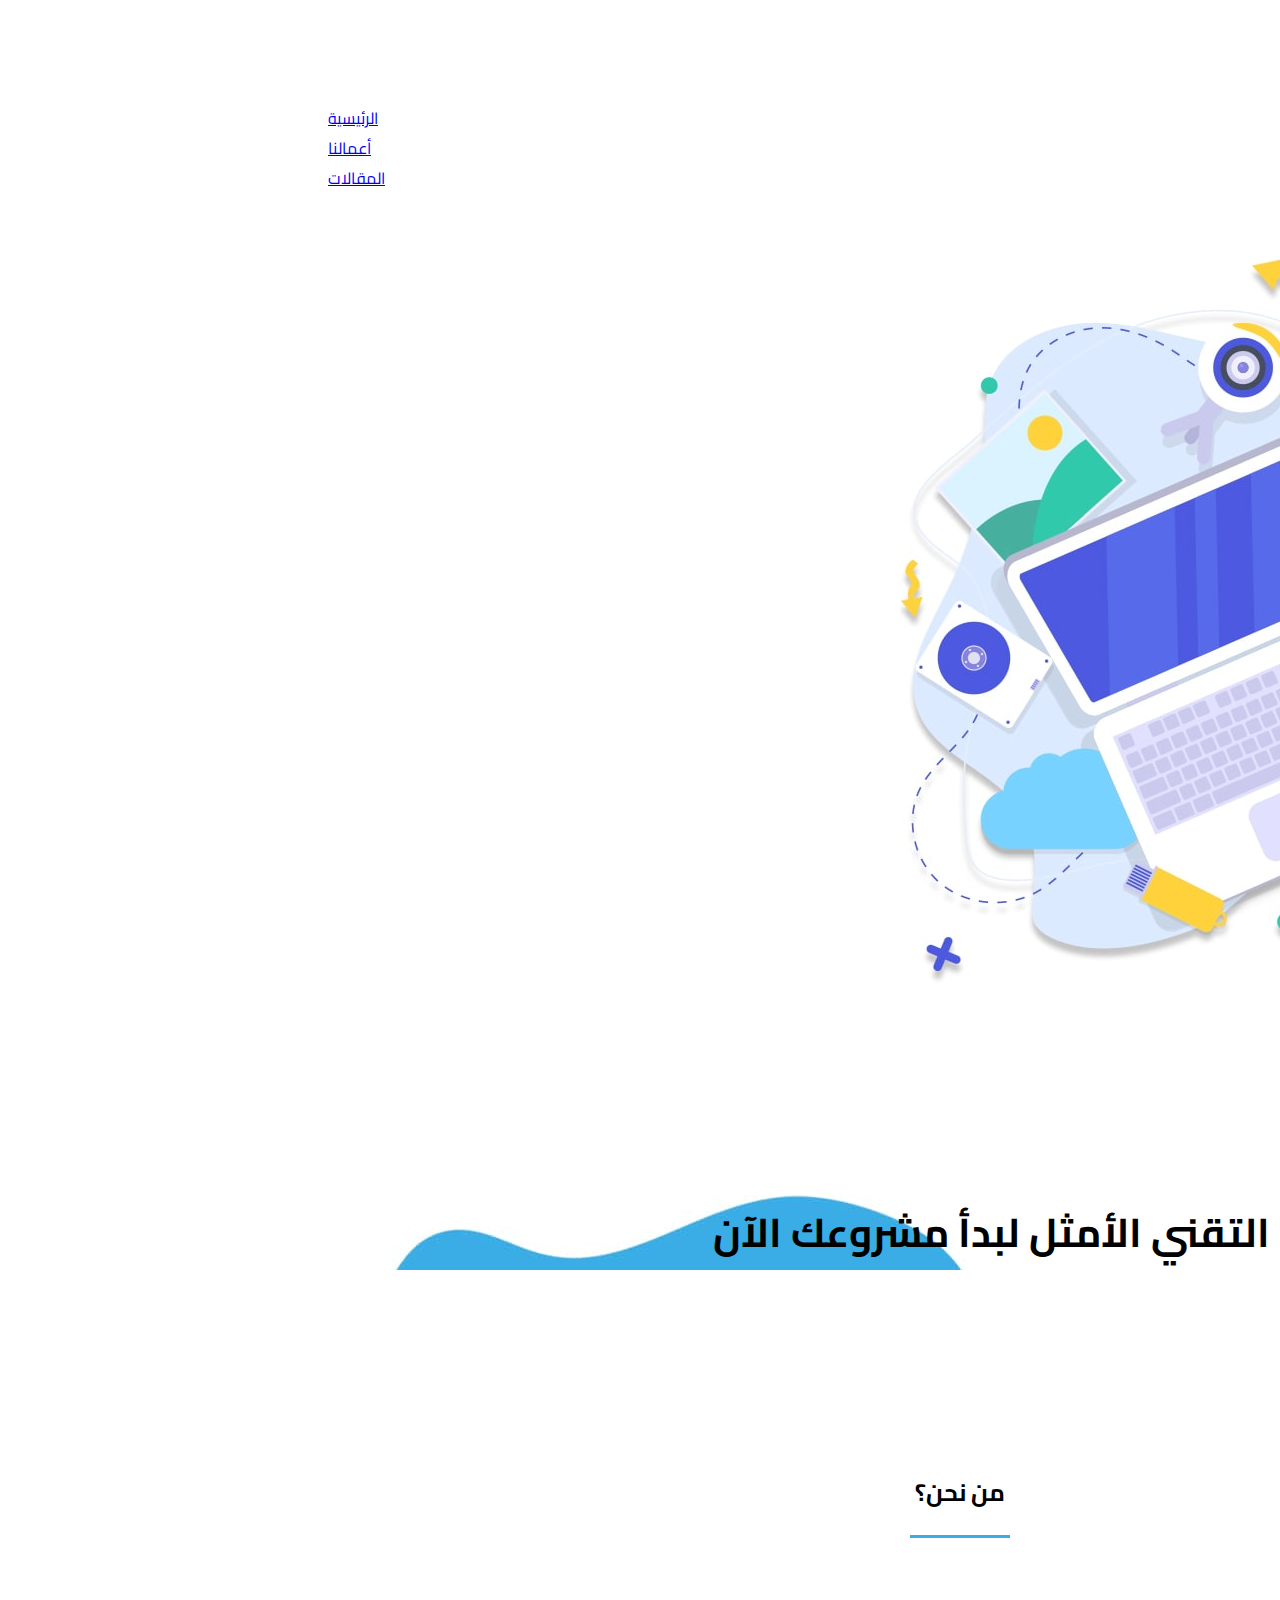
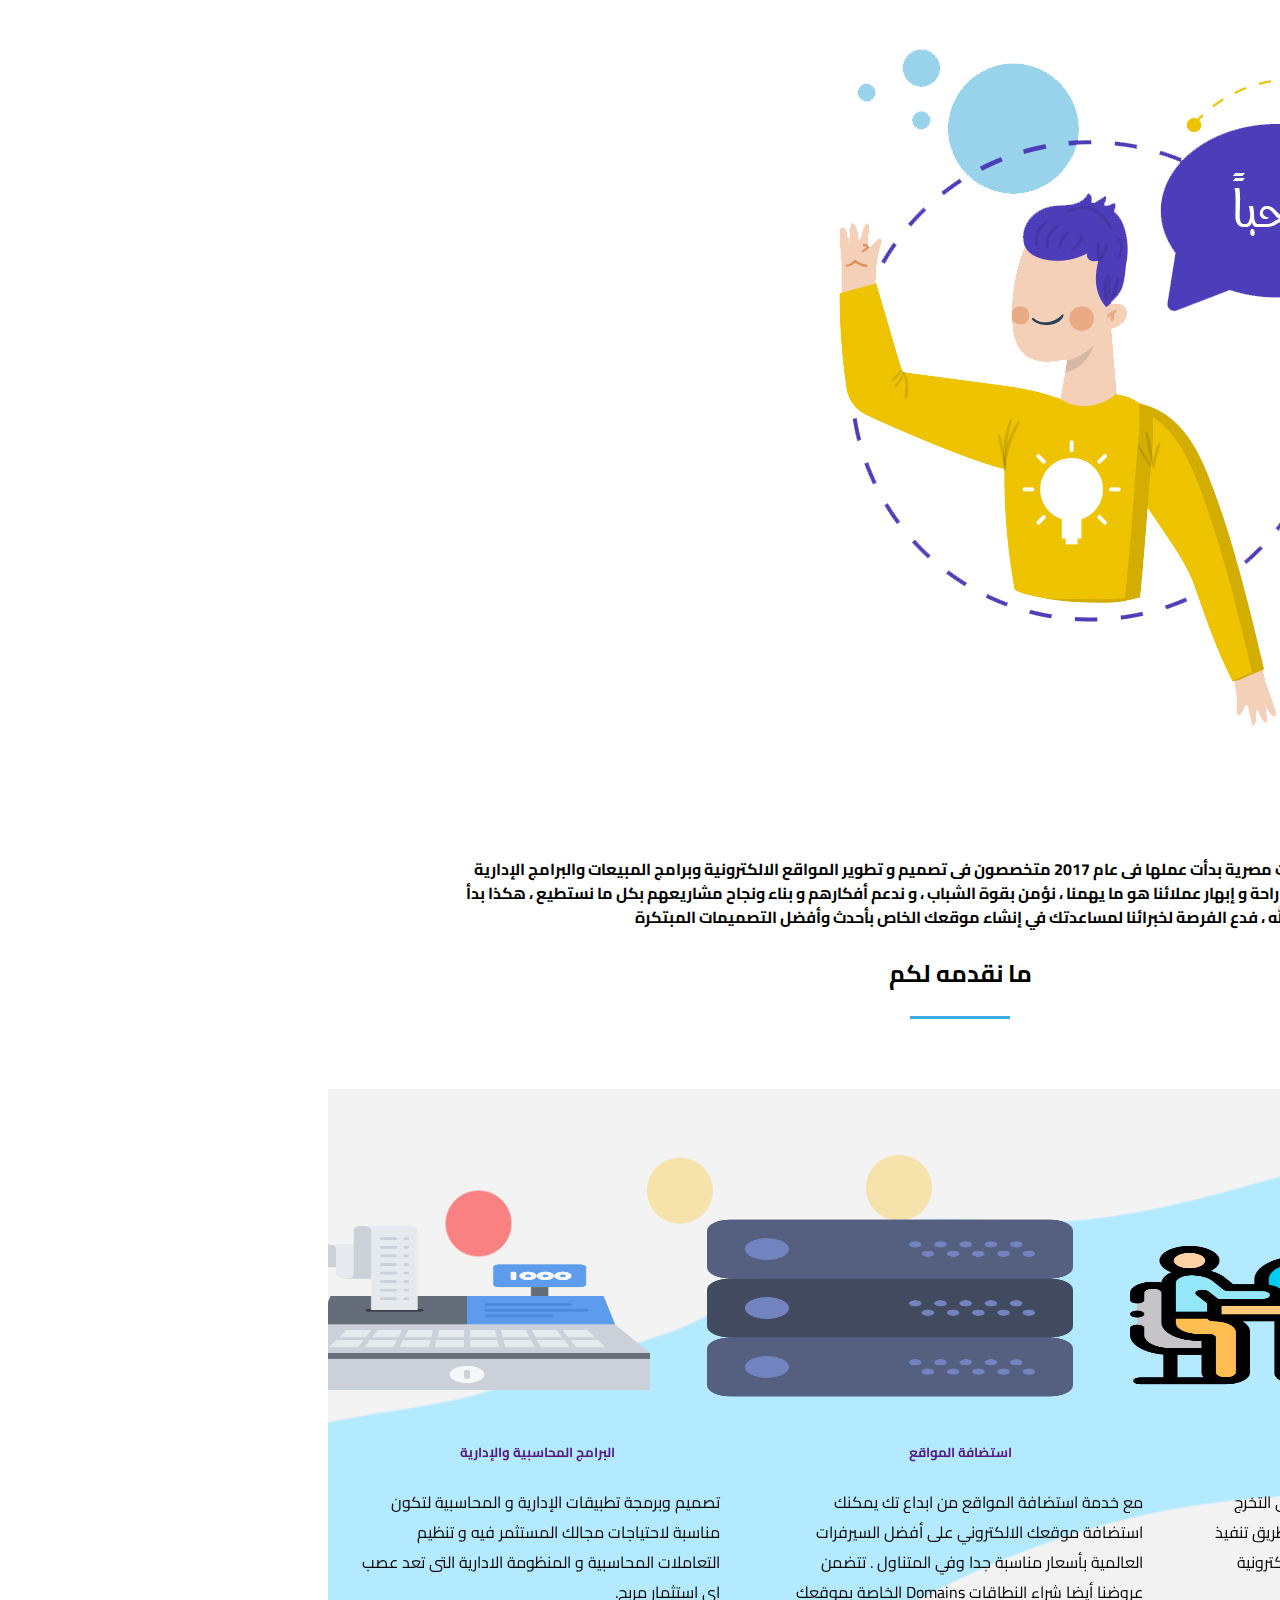
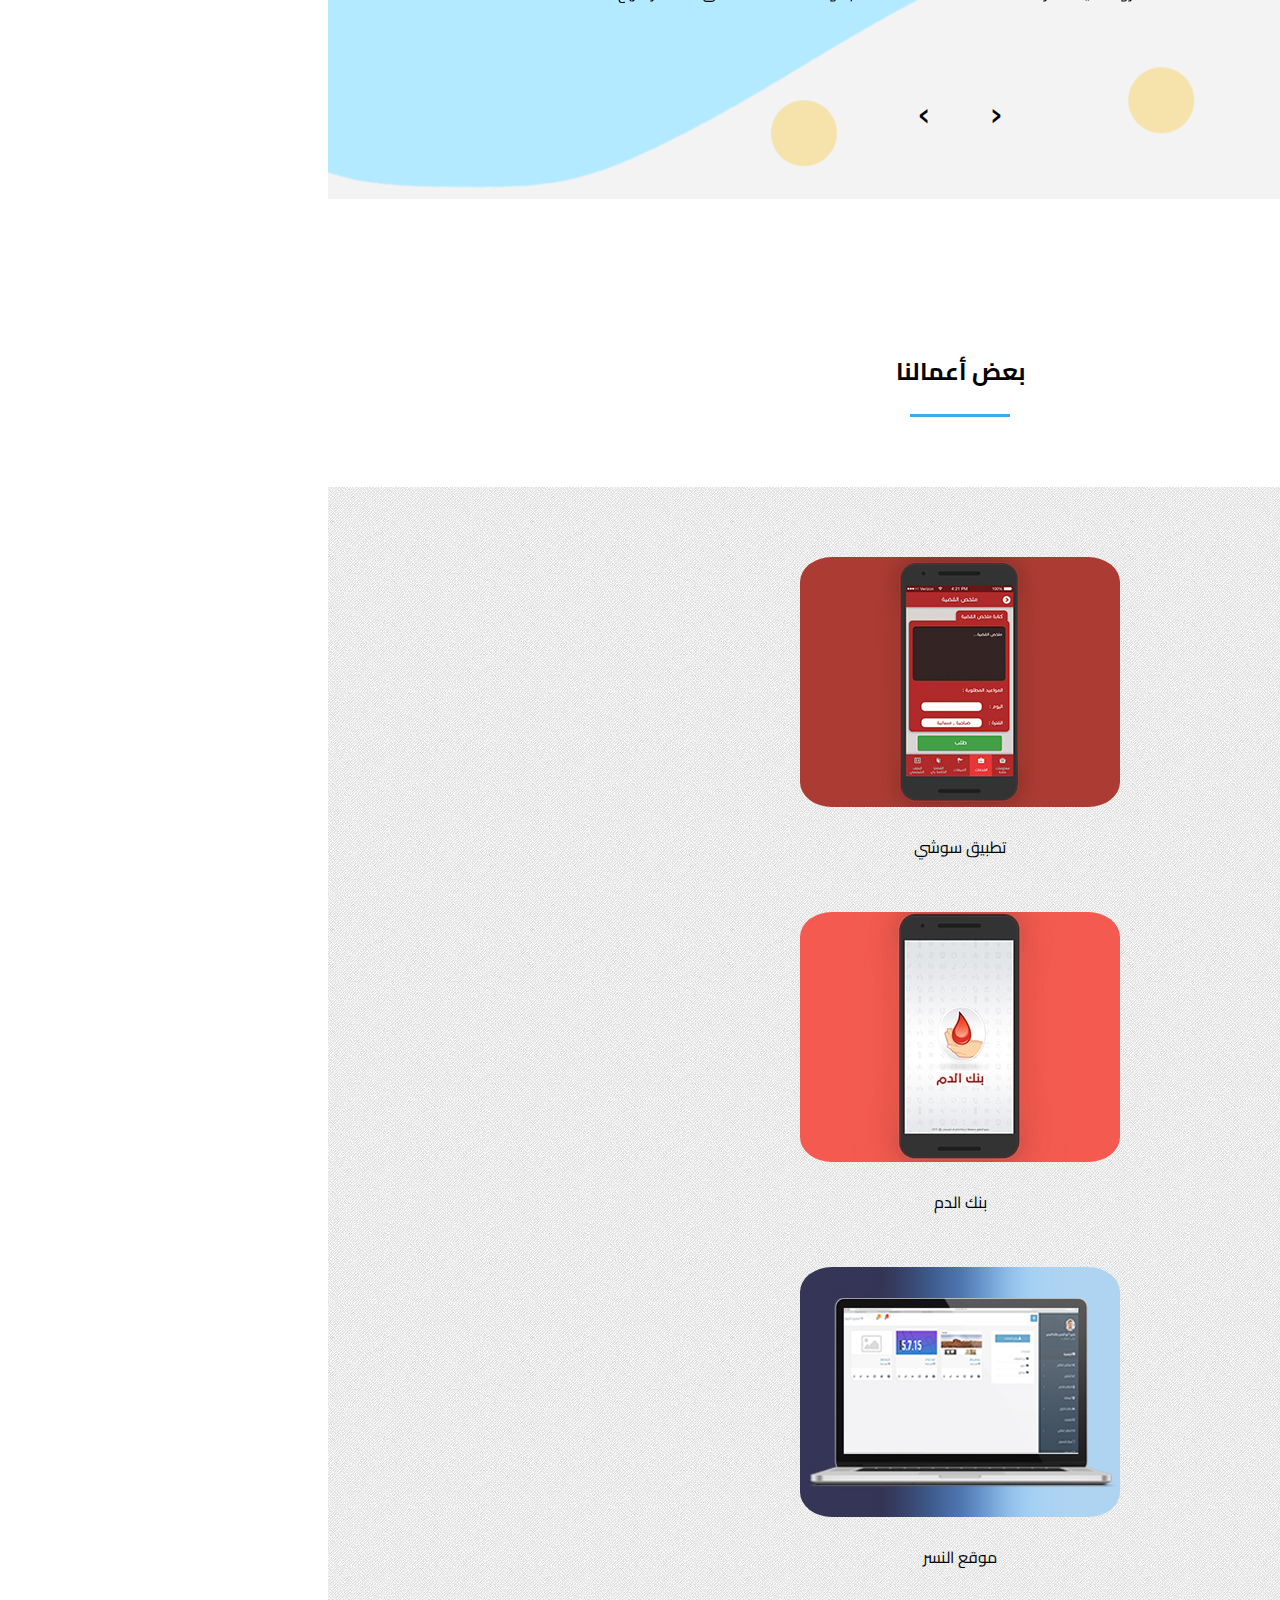
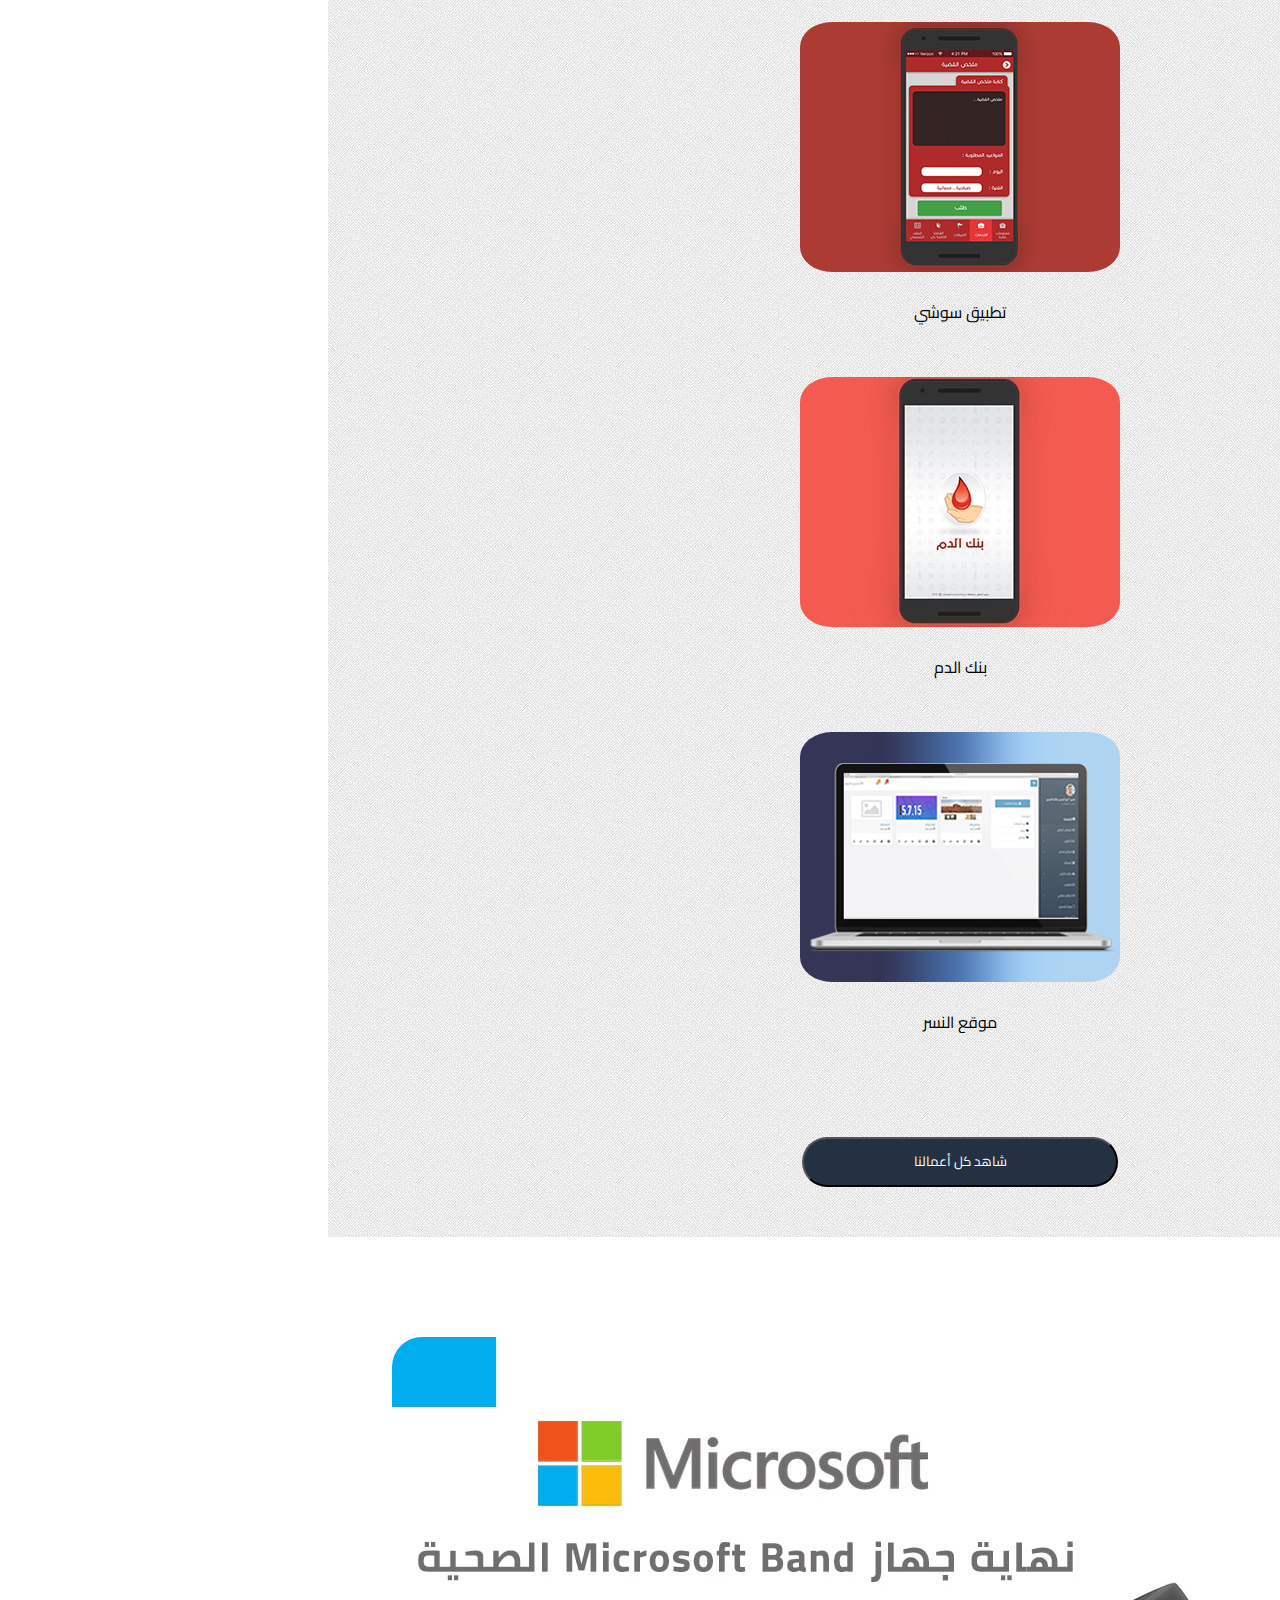
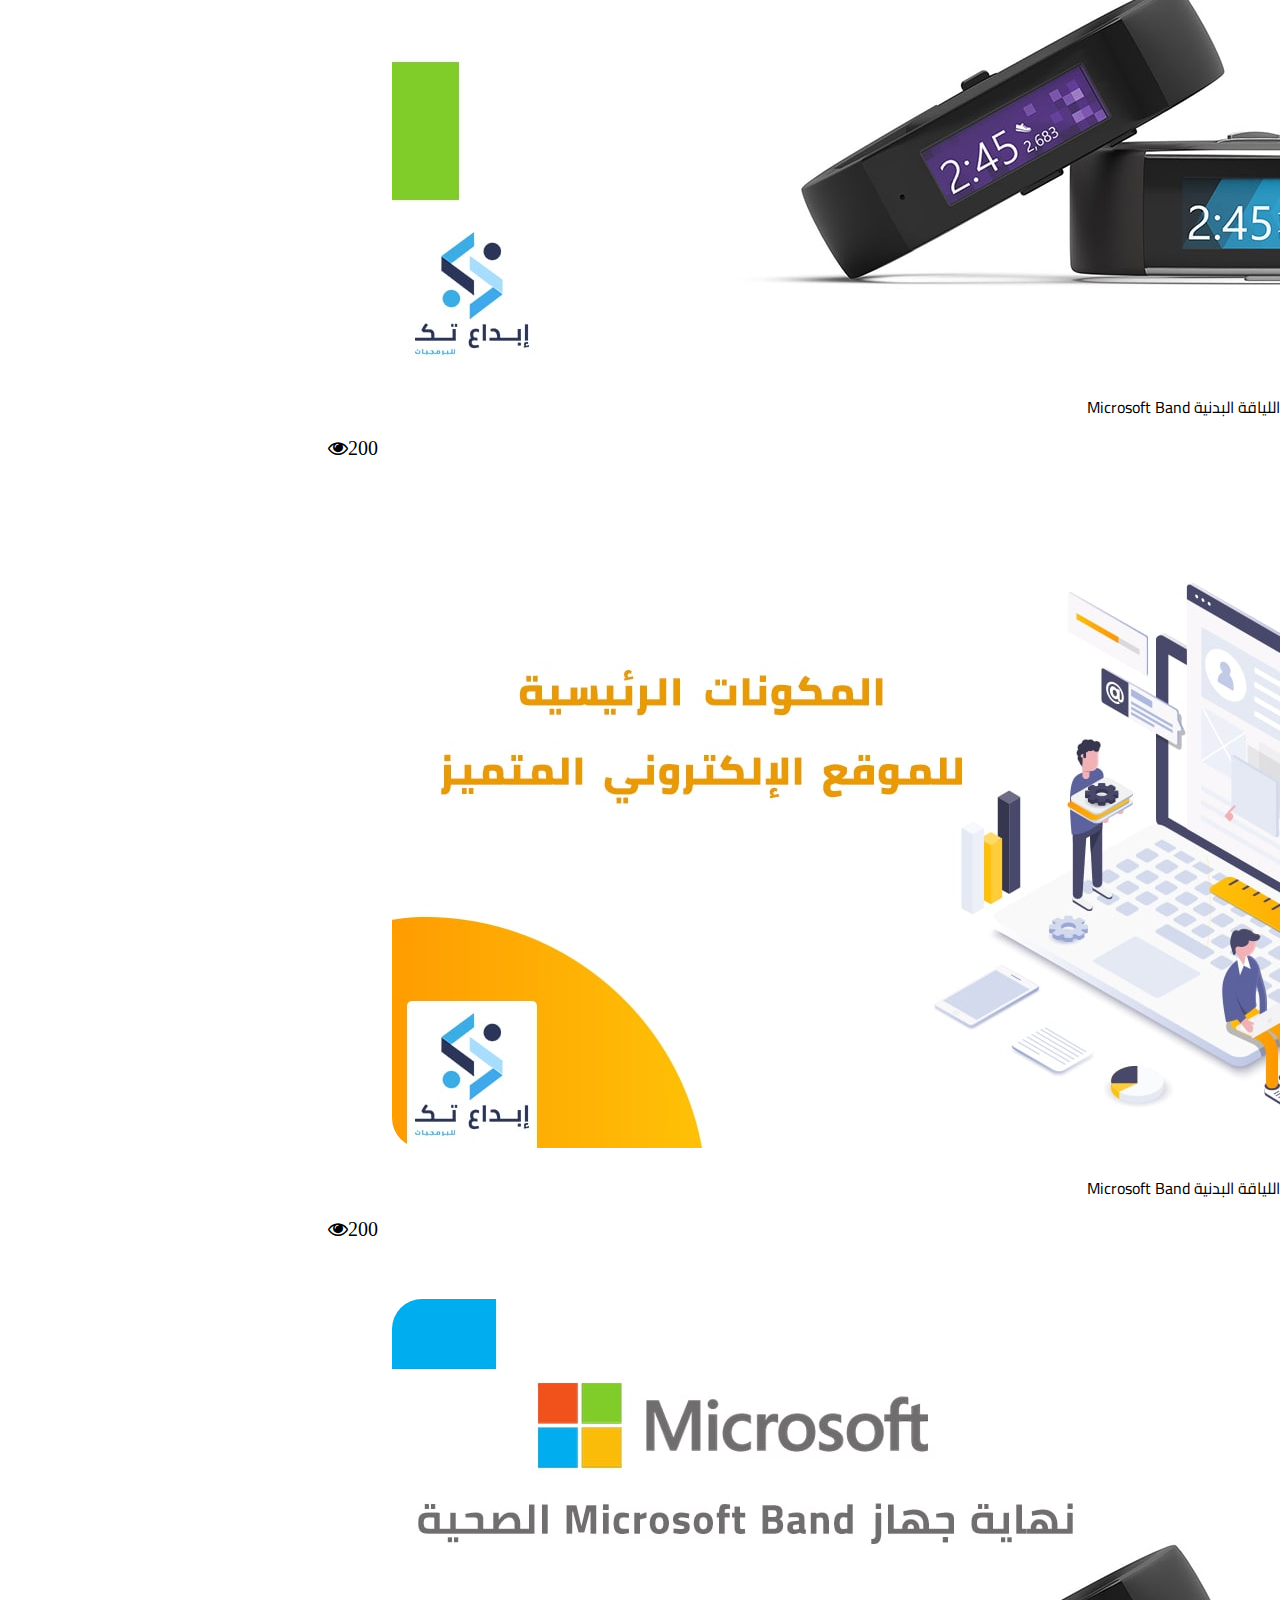
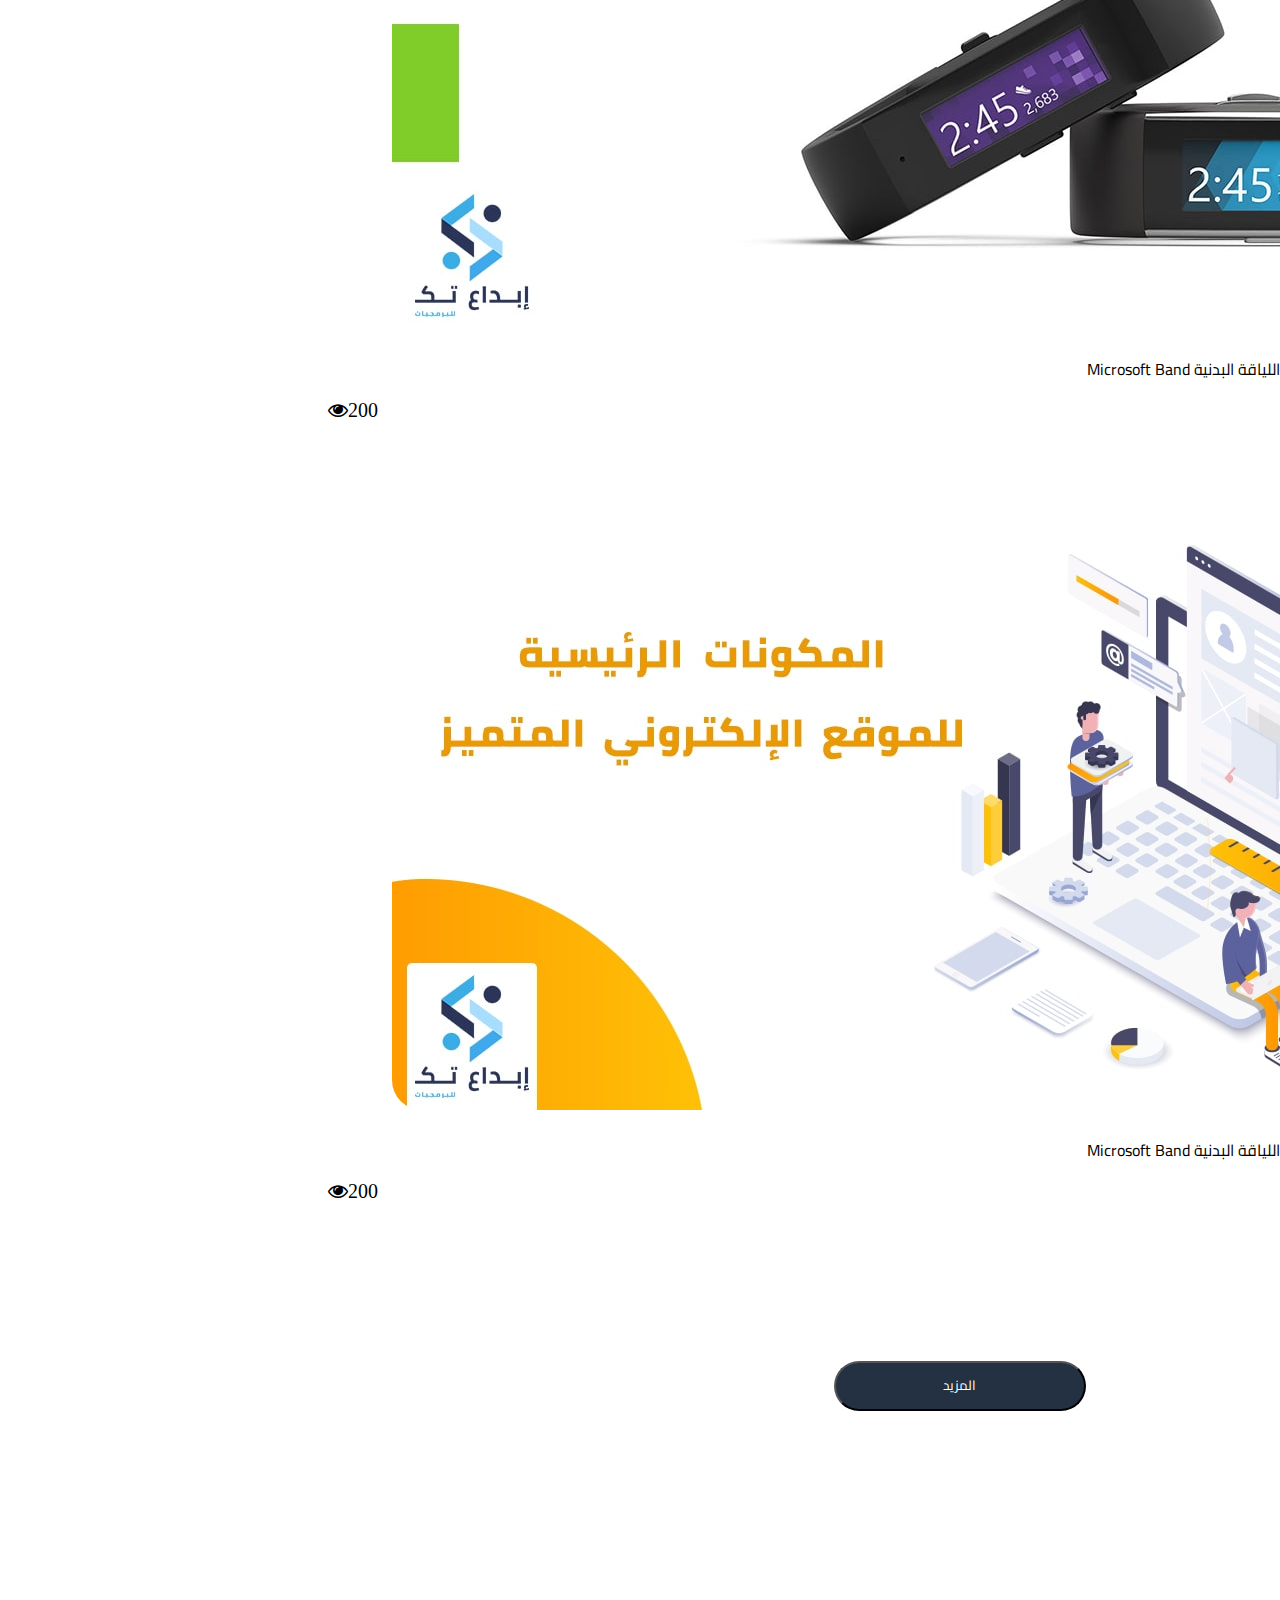
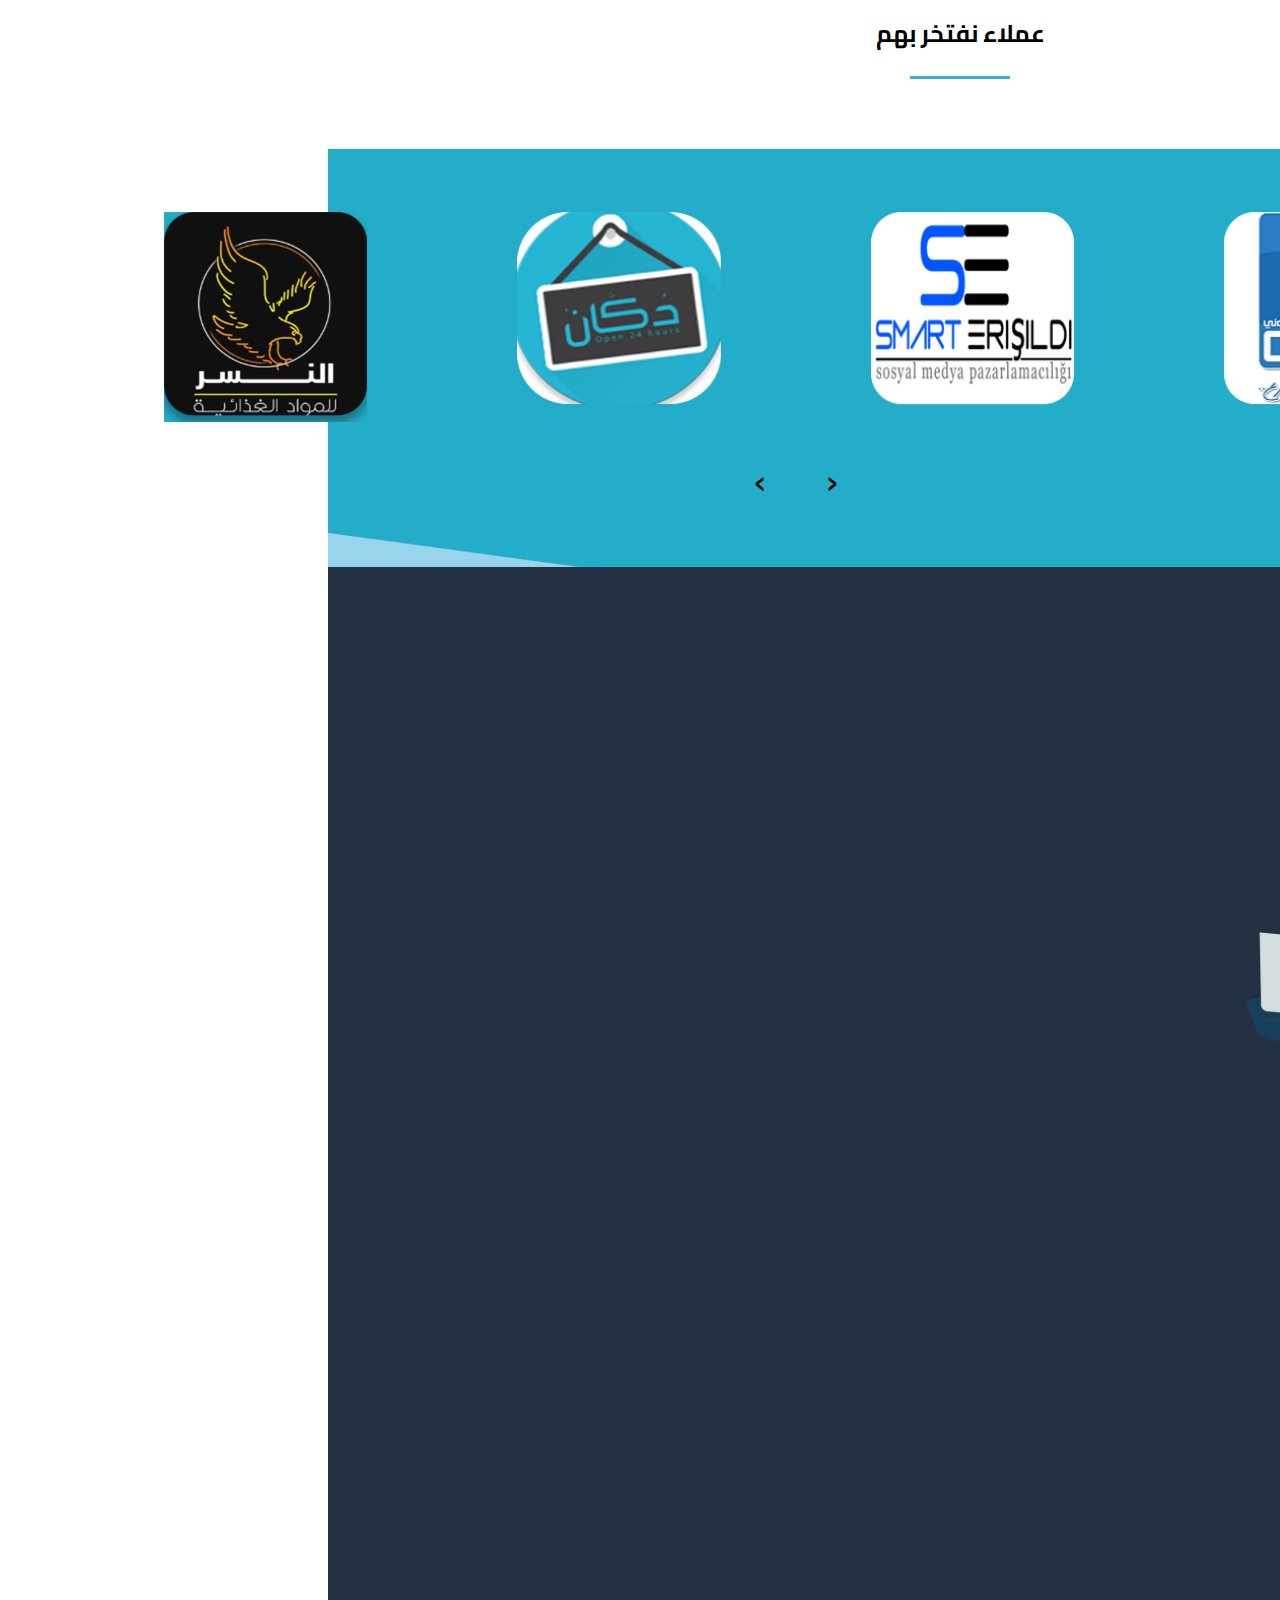
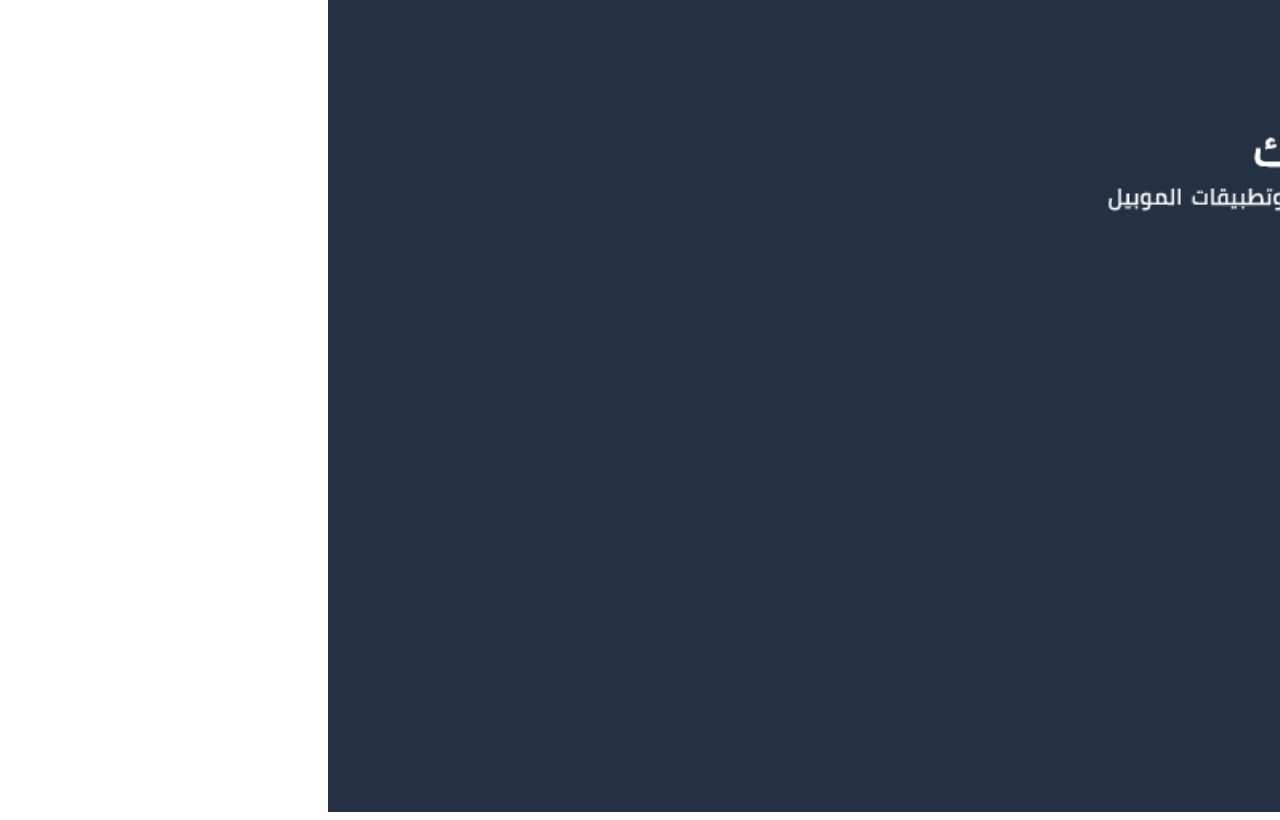
<file: index.html>
<!doctype html>
<html lang="en" dir="rtl">

<head>

    <!-- Required meta tags -->
    <meta charset="utf-8">
    <meta name="viewport" content="width=device-width, initial-scale=1, shrink-to-fit=no">
    <title>موقع إبداع تك للبرمجيات</title>

    <!-- Bootstrap CSS -->
    <link rel="stylesheet" href="https://cdn.rtlcss.com/bootstrap/v4.2.1/css/bootstrap.min.css"
        integrity="sha384-vus3nQHTD+5mpDiZ4rkEPlnkcyTP+49BhJ4wJeJunw06ZAp+wzzeBPUXr42fi8If" crossorigin="anonymous">
    <link rel="stylesheet" href="css/style.css">

    <link rel="shortcut icon" href="imgs/footer-logo2.png" />

    <!--font-->
    <link href="https://fonts.googleapis.com/css2?family=Cairo:wght@600&display=swap" rel="stylesheet">

    <link rel="stylesheet" href="https://stackpath.bootstrapcdn.com/font-awesome/4.7.0/css/font-awesome.min.css">

    <!--carasol-->
    <link rel="stylesheet" href="plugins/OwlCarousel/assets/owl.carousel.min.css">
    <link rel="stylesheet" href="plugins/OwlCarousel/assets/owl.theme.default.min.css">
</head>

<body>

    <nav class="navbar navbar-colaps-lg navbar-light bg-light">
        <a class="navbar-brand" href="index.html">
            <img src="imgs/logo2.png" alt="">
        </a>
        <button class="navbar-toggler" type="button" data-toggle="collapse" data-target="#navbarSupportedContent"
            aria-controls="navbarSupportedContent" aria-expanded="false" aria-label="Toggle navigation">
            <span class="navbar-toggler-icon"></span>
        </button>

        <div class="collapse navbar-collapse" id="navbarSupportedContent">
            <ul class="navbar-nav mr-auto">
                <li class="nav-item active">
                    <a class="nav-link" href="index.html">الرئيسية <span class="sr-only">(current)</span></a>
                </li>
                <li class="nav-item">
                    <a class="nav-link" href="our-work.html">أعمالنا</a>
                </li>
                <li class="nav-item">
                    <a class="nav-link" href="news.html">المقالات</a>
                </li>
            </ul>
        </div>
    </nav>

    <!--slogan-->
    <section class="slogan">
        <div class="container-fluid">
            <div class="row">
                <div class="col-sm-5">
                    <img src="imgs/header.jpg" alt="">
                </div>
                <div class="col-sm-7 slogan-img">
                    <h1> ابداع تك..شريكك التقني الأمثل لبدأ مشروعك الآن</h1>

                </div>
            </div>
        </div>
    </section>


    <section class="about-us">
        <h2 class="header">من نحن؟</h2>
        <div class="line"></div>
        <div class="container-fluid">
            <div class="row">
                <div class="col-sm-5">
                    <img src="imgs/who-are-we.png" alt="">
                </div>
                <div class="col-sm-1"></div>
                <div class="col-sm-6 text">
                    <h4>إبداع تك هي شركة برمجيات مصرية بدأت عملها فى عام 2017 متخصصون فى تصميم و تطوير المواقع
                        الالكترونية وبرامج المبيعات والبرامج الإدارية وبرمجة تطبيقات الهواتف ، راحة و إبهار عملائنا هو
                        ما يهمنا ، نؤمن بقوة الشباب ، و ندعم أفكارهم و بناء ونجاح مشاريعهم بكل ما نستطيع ، هكذا بدأ
                        الإبداع و سيستمر إن شاء الله ، فدع الفرصة لخبرائنا لمساعدتك في إنشاء موقعك الخاص بأحدث وأفضل
                        التصميمات المبتكرة</h4>
                </div>
            </div>
        </div>
    </section>
    <h2 class="header">ما نقدمه لكم</h2>
    <div class="line"></div>


    <!--for you-->
    <section class="for-you ">
        <div class="container">
            <div class="owl-carousel for-you-carousel">
                <a href="">
                    <div class="card card-for-you">
                        <img src="imgs/server.png" class="card-img-top card-img-for-you" alt="...">
                        <div class="card-body">
                            <h5 class="card-title">استضافة المواقع</h5>
                            <p class="card-text">مع خدمة استضافة المواقع من ابداع تك يمكنك استضافة موقعك الالكتروني على
                                أفضل السيرفرات العالمية بأسعار مناسبة جدا وفي المتناول . تتضمن عروضنا أيضا شراء النطاقات
                                Domains الخاصة بموقعك</p>
                        </div>
                    </div>
                </a>
                <a href="">
                    <div class="card card-for-you">
                        <img src="imgs/cashier.png" class="card-img-top card-img-for-you" alt="...">
                        <div class="card-body">
                            <h5 class="card-title">البرامج المحاسبية والإدارية</h5>
                            <p class="card-text">تصميم وبرمجة تطبيقات الإدارية و المحاسبية لتكون مناسبة لاحتياجات مجالك
                                المستثمر فيه و تنظيم التعاملات المحاسبية و المنظومة الادارية التى تعد عصب اى استثمار
                                مربح.

                            </p>
                        </div>
                    </div>
                </a>
                <a href="">
                    <div class="card card-for-you">
                        <img src="imgs/smartphone.png" class="card-img-top card-img-for-you" alt="...">
                        <div class="card-body">
                            <h5 class="card-title">برمجة تطبيقات الجوال</h5>
                            <p class="card-text">نحرص على اختيار التصميمات الجذابة والمميزة والتي تتوافق مع تجربة
                                المستخدم .
                                واجبنا ان تكون المواقع الالكترونية متوافقة مع مختلف أحجام الشاشات وأنواعها .</p>
                        </div>
                    </div>
                </a>
                <a href="">
                    <div class="card card-for-you">
                        <img src="imgs/social-markting.png" class="card-img-top card-img-for-you" alt="...">
                        <div class="card-body">
                            <h5 class="card-title">التسويق الغلكتروني</h5>
                            <p class="card-text">تقدم إبداع تك خدمة التسويق الإلكتروني من خلال منصات التواصل الإجتماعي
                                والتي تستخدم من قبل الملايين لضمان الوصول لأكبر عدد ممكن من العملاء المستهدفين في أقل
                                وقت وبأقل تكلفة ممكنة</p>
                        </div>
                    </div>
                </a>

                <a href="">
                    <div class="card card-for-you">
                        <img src="imgs/design-one.png" class="card-img-top card-img-for-you" alt="...">
                        <div class="card-body">
                            <h5 class="card-title">برمجة وتصميم المواقع</h5>
                            <p class="card-text">تصميم وبرمجة مواقع الكترونية ذات شكل فريد وتصميمات احترافية تساعدك على
                                الظهور امام عملائك بشكل يليق بمؤسستك ويساعد عملائك على التواصل مع مؤسستك .</p>
                        </div>
                    </div>
                </a>

                <a href="">
                    <div class="card card-for-you">
                        <img src="imgs/training.png" class="card-img-top card-img-for-you" alt="...">
                        <div class="card-body">
                            <h5 class="card-title">تدريب إبداع</h5>
                            <p class="card-text">تقدم إبداع تك خدمة التدريب للمبرمجين حديثي التخرج والطلاب لتأهيل
                                المتدربين لسوق العمل عن طريق تنفيذ مشاريع حقيقية في مجال تطوير المواقع الالكترونية
                                وتطبيقات الموبايل</p>
                        </div>
                    </div>
                </a>
            </div>
        </div>
    </section>
    <h2 class="header" style="margin-top: 150px;">بعض أعمالنا</h2>
    <div class="line"></div>

    <!--our work-->
    <section class="our-work">
        <div class="container">
            <div class="row ">

                <div class="col-sm-4">
                    <a href="one-app.html">
                        <div class="card card-our-work">
                            <img src="imgs/3dl.jpg" class="card-img-top card-img-our-work" alt="...">
                            <div class="card-body">
                                <p class="card-text">تطبيق سوشي</p>
                            </div>
                        </div>
                    </a>
                </div>
                <div class="col-sm-4">
                    <a href="one-app.html">
                        <div class="card card-our-work">
                            <img src="imgs/blood-bank.jpg" class="card-img-top card-img-our-work" alt="...">
                            <div class="card-body">
                                <p class="card-text">بنك الدم</p>
                            </div>
                        </div>
                    </a>
                </div>
                <div class="col-sm-4">
                    <a href="one-app.html">
                        <div class="card card-our-work">
                            <img src="imgs/engz.jpg" class="card-img-top card-img-our-work" alt="...">
                            <div class="card-body">
                                <p class="card-text">موقع النسر</p>
                            </div>
                        </div>
                    </a>
                </div>
            </div>

            <div class="row ">

                <div class="col-sm-4">
                    <a href="one-app.html">
                        <div class="card card-our-work">
                            <img src="imgs/3dl.jpg" class="card-img-top card-img-our-work" alt="...">
                            <div class="card-body">
                                <p class="card-text">تطبيق سوشي</p>
                            </div>
                        </div>
                    </a>
                </div>
                <div class="col-sm-4">
                    <a href="one-app.html">
                        <div class="card card-our-work">
                            <img src="imgs/blood-bank.jpg" class="card-img-top card-img-our-work" alt="...">
                            <div class="card-body">
                                <p class="card-text">بنك الدم</p>
                            </div>
                        </div>
                    </a>
                </div>
                <div class="col-sm-4">
                    <a href="one-app.html">
                        <div class="card card-our-work">
                            <img src="imgs/engz.jpg" class="card-img-top card-img-our-work" alt="...">
                            <div class="card-body">
                                <p class="card-text">موقع النسر</p>
                            </div>
                        </div>
                    </a>
                </div>
            </div>
        </div>
        <div class="btn-div">
            <a href="our-work.html"> <button class="btn btn-secondary btn-lg our-work-btn"> شاهد كل أعمالنا</button></a>

        </div>
    </section>

    <!--news-->
    <section class="news">
        <div class="container">
            <div class="news-contaier">
                <div class="row">
                    <div class="col-sm-5">
                        <div class="shadow p-3 mb-5 bg-white card card-news ">
                            <img src="imgs/MICROsoft.jpg" class="card-img-top news-img" alt="...">
                            <div class="card-body">
                                <p class="card-text">توقف دعم تطبيقات جاهز شركة Microsoft لتتبع اللياقة البدنية
                                    Microsoft Band</p>
                                <a href="#" class="btn btn-primary news-btn">إقرأ الآن</a>
                                <i class="fa fa-eye news-seen">200</i>
                            </div>
                        </div>
                    </div>
                    <div class="col-sm-5 offset-sm-2">
                        <div class="shadow p-3 mb-5 bg-white card card-news">
                            <img src="imgs/web.jpg" class="card-img-top news-img" alt="...">
                            <div class="card-body">
                                <p class="card-text">توقف دعم تطبيقات جاهز شركة Microsoft لتتبع اللياقة البدنية
                                    Microsoft Band</p>
                                <a href="news-details.html" class="btn btn-primary  news-btn">إقرأ الآن</a>
                                <i class="fa fa-eye news-seen">200</i>
                            </div>
                        </div>
                    </div>
                </div>
                <div class="row">
                    <div class="col-sm-5">
                        <div class="shadow p-3 mb-5 bg-white card card-news">
                            <img src="imgs/MICROsoft.jpg" class="card-img-top news-img" alt="...">
                            <div class="card-body">
                                <p class="card-text">توقف دعم تطبيقات جاهز شركة Microsoft لتتبع اللياقة البدنية
                                    Microsoft Band</p>
                                <a href="news-details.html" class="btn btn-primary news-btn">إقرأ الآن</a>
                                <i class="fa fa-eye news-seen">200</i>
                            </div>
                        </div>

                    </div>
                    <div class="col-sm-5 offset-sm-2">
                        <div class="shadow p-3 mb-5 bg-white card card-news">
                            <img src="imgs/web.jpg" class="card-img-top news-img" alt="...">
                            <div class="card-body">
                                <p class="card-text">توقف دعم تطبيقات جاهز شركة Microsoft لتتبع اللياقة البدنية
                                    Microsoft Band</p>
                                <a href="news-details.html" class="btn btn-primary  news-btn">إقرأ الآن</a>
                                <i class="fa fa-eye news-seen">200</i>
                            </div>
                        </div>
                    </div>
                </div>
            </div>
        </div>
        <div class="btn-div">
            <a href="news.html"> <button class="btn btn-secondary btn-lg our-work-btn"
                    style="margin-top: 0; width:20%;">
                    المزيد</button></a>

        </div>
    </section>

    <!--Our customer-->

    <h2 class="header" style="margin-top: 150px;">عملاء نفتخر بهم</h2>
    <div class="line"></div>

    <section class="our-customer">
        <div class="owl-carousel our-customer-carousel">

            <a href="">
                <div> <img class="our-customer-img" src="imgs/one.png" alt=""></div>
            </a>
            <a href="">
                <div> <img class="our-customer-img" src="imgs/smart.png" alt=""></div>
            </a>
            <a href="">
                <div> <img class="our-customer-img" src="imgs/dokan.png" alt=""></div>
            </a>
            <a href="">
                <div> <img class="our-customer-img" src="imgs/elnesr.png" alt=""></div>
            </a>
            <a href="">
                <div> <img class="our-customer-img" src="imgs/rawaqq.png" alt=""></div>
            </a>
        </div>
    </section>

    <!--footer-->
    <section class="footer">
        <div class="container-fluid">
            <div class="row">
                <div class="col-sm-6">
                    <img class="footer-img" src="imgs/footer-vec.jpg" alt="">
                </div>
                <div class="col-sm-6">
                    <div class="footer-content">
                        <img src="imgs/footer-logo3.png" alt="">
                        <p>المنصورة-حي الجامعة-تقسيم الزعفران</p>
                        <a href=""><i class="fa fa-whatsapp"></i> </a>
                        <a href=""><i class="fa fa-facebook"></i> </a>
                        <a href=""><i class="fa fa-twitter"></i> </a>
                        <a href=""><i class="fa fa-github"></i> </a>

                    </div>
                </div>
            </div>
        </div>


    </section>


    <script src="https://code.jquery.com/jquery-3.3.1.slim.min.js"
        integrity="sha384-q8i/X+965DzO0rT7abK41JStQIAqVgRVzpbzo5smXKp4YfRvH+8abtTE1Pi6jizo"
        crossorigin="anonymous"></script>
    <script src="https://cdnjs.cloudflare.com/ajax/libs/popper.js/1.14.6/umd/popper.min.js"
        integrity="sha384-ZMP7rVo3mIykV+2+9J3UJ46jBk0WLaUAdn689aCwoqbBJiSnjAK/l8WvCWPIPm49"
        crossorigin="anonymous"></script>
    <script src="https://cdn.rtlcss.com/bootstrap/v4.2.1/js/bootstrap.min.js"
        integrity="sha384-a9xOd0rz8w0J8zqj1qJic7GPFfyMfoiuDjC9rqXlVOcGO/dmRqzMn34gZYDTel8k"
        crossorigin="anonymous"></script>
    <script src="plugins/OwlCarousel/owl.carousel.min.js"></script>
    <script src="js/script.js"></script>
</body>

</html>
</file>
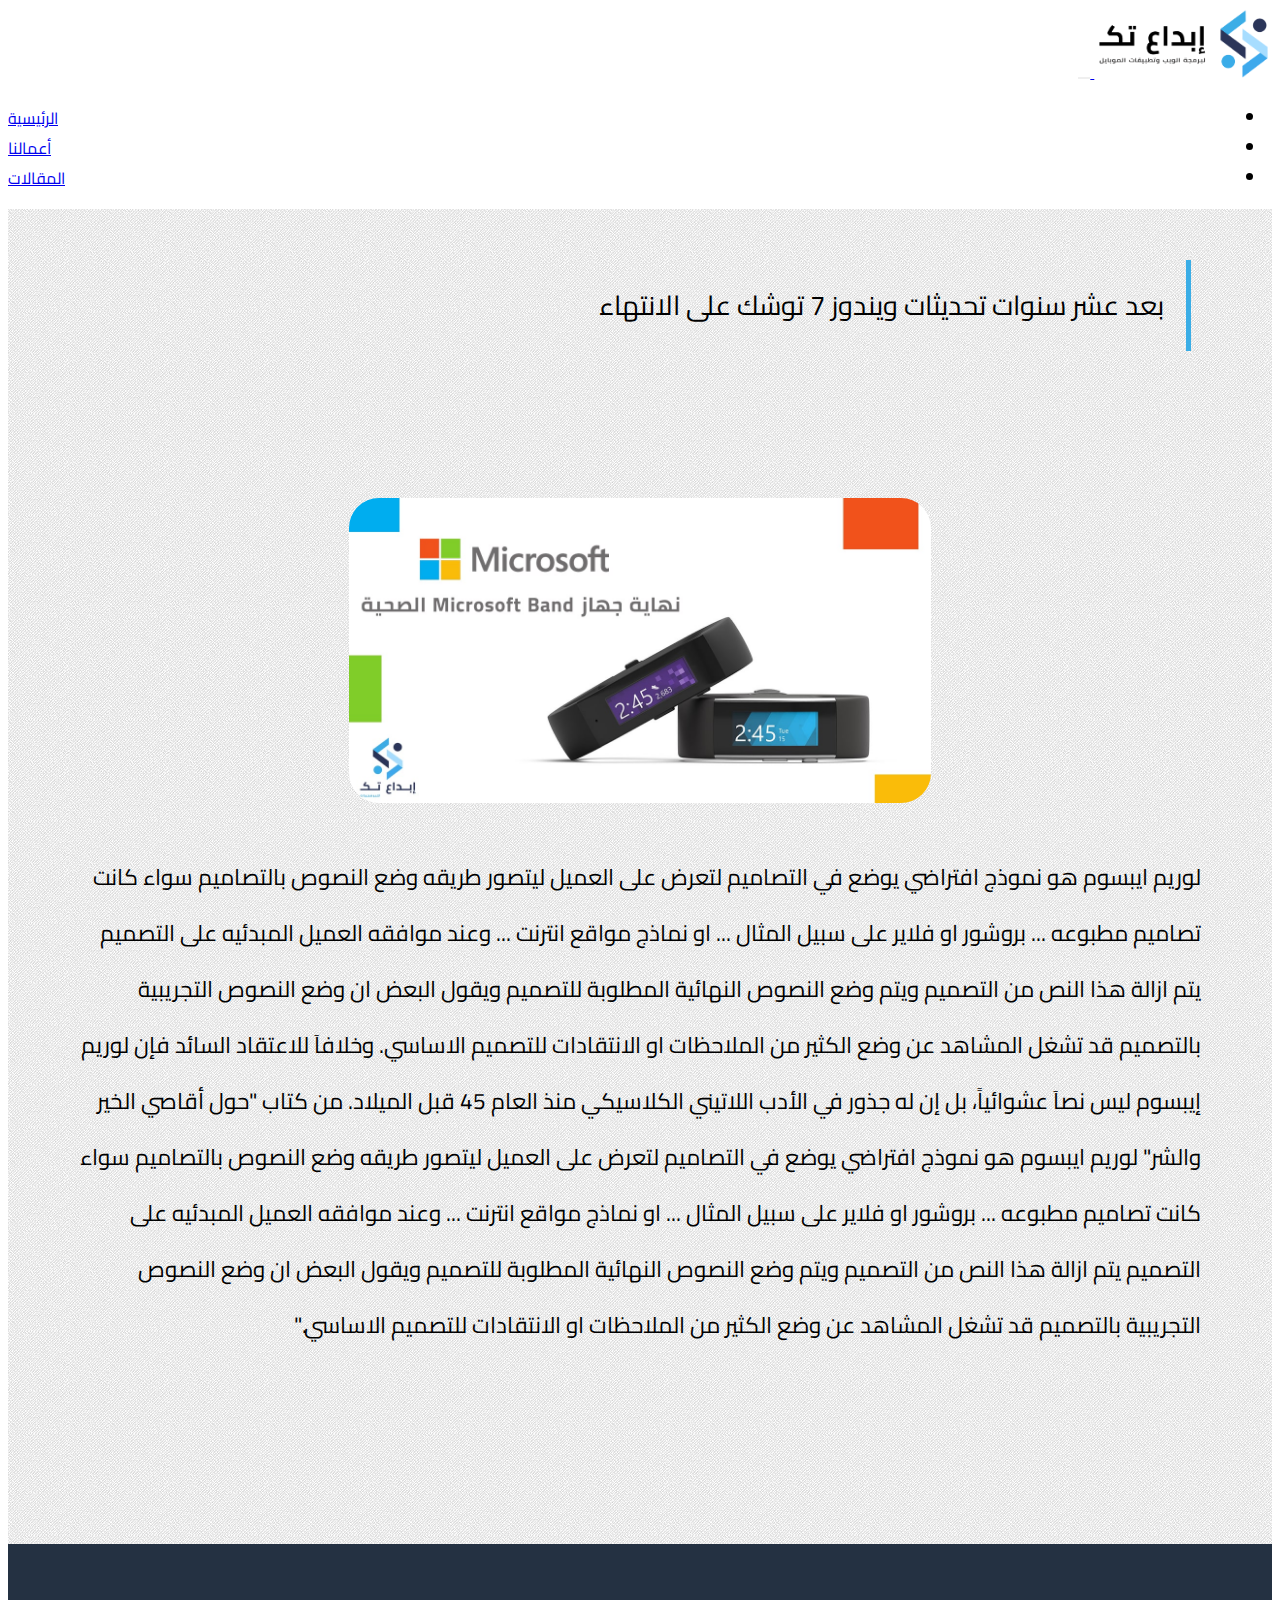
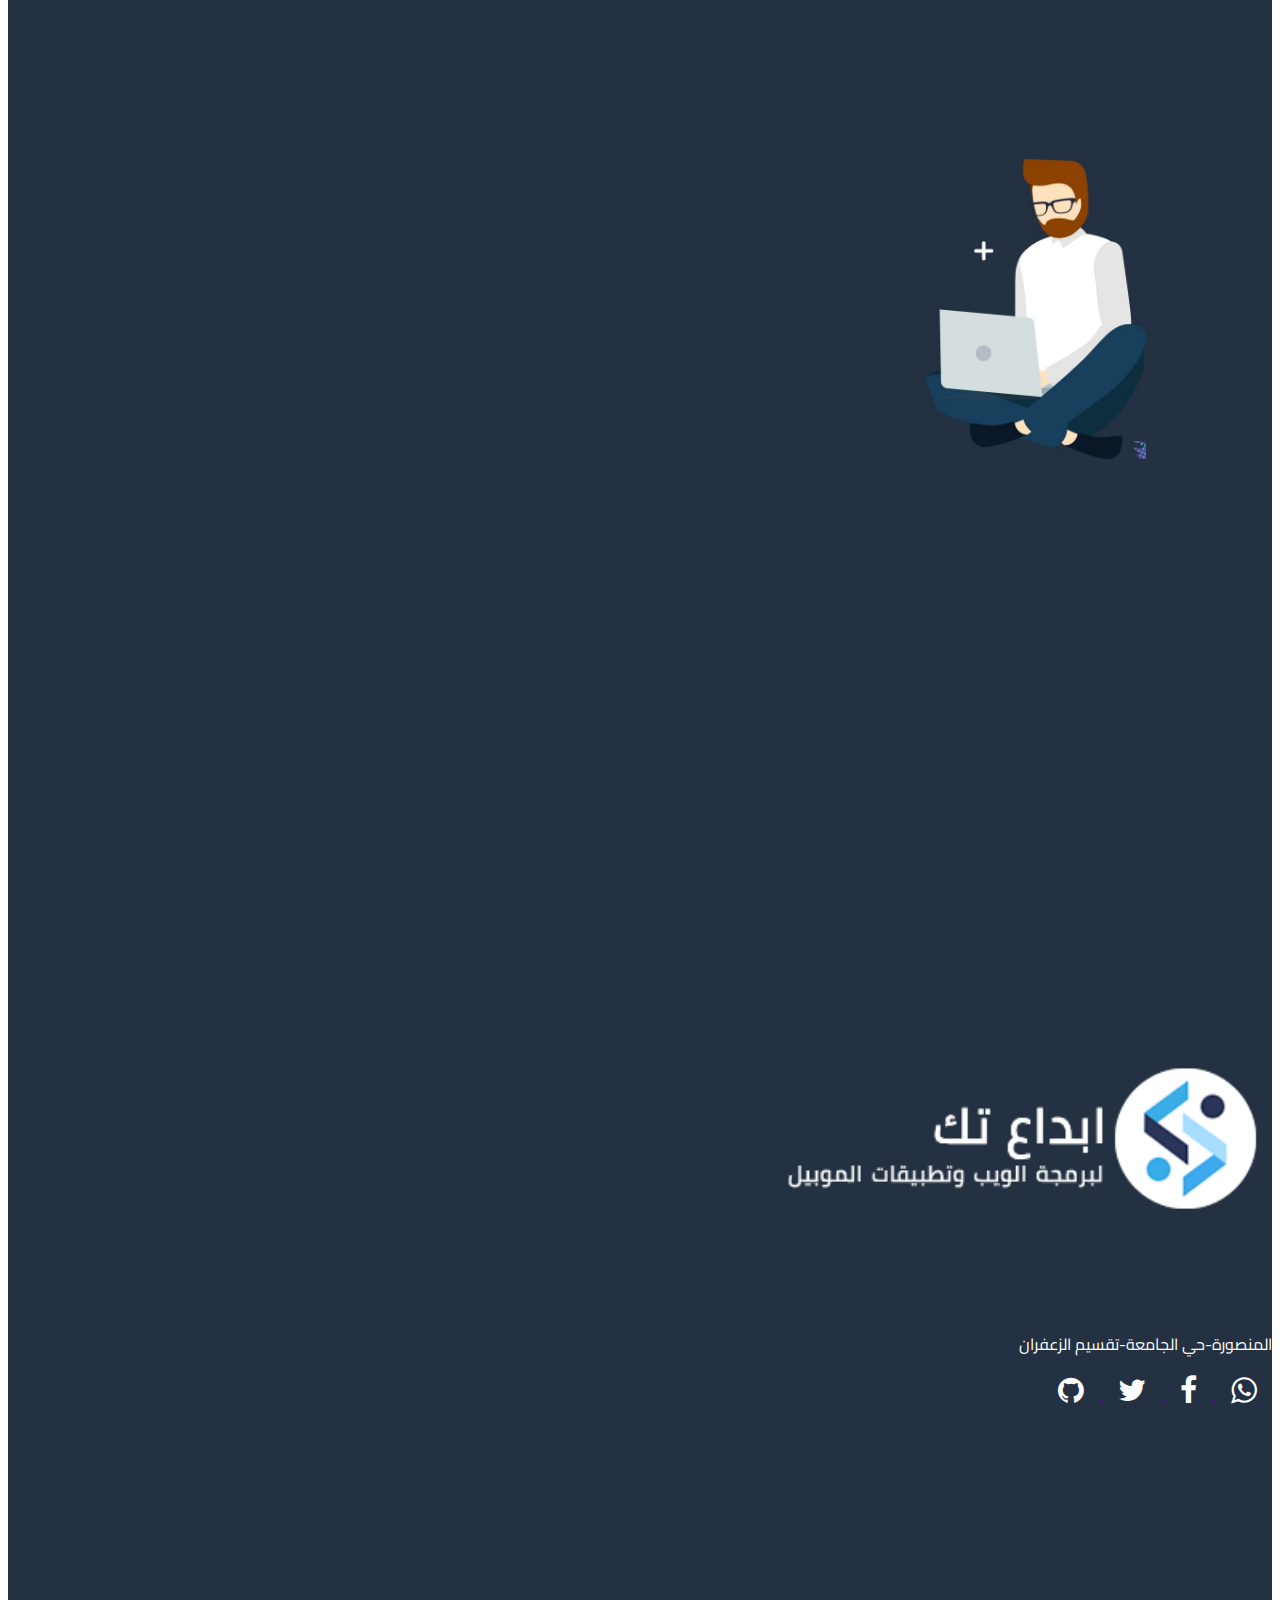
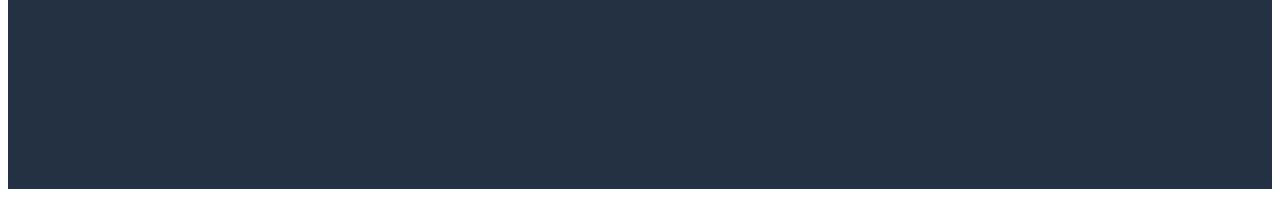
<file: news-details.html>
<!DOCTYPE html>
<html lang="en" dir="rtl">

<head>
    <meta charset="UTF-8">
    <meta name="viewport" content="width=device-width, initial-scale=1.0">
    <title>تحديثات ويندوز</title>

    <link rel="stylesheet" href="https://cdn.rtlcss.com/bootstrap/v4.2.1/css/bootstrap.min.css"
        integrity="sha384-vus3nQHTD+5mpDiZ4rkEPlnkcyTP+49BhJ4wJeJunw06ZAp+wzzeBPUXr42fi8If" crossorigin="anonymous">
    <link rel="stylesheet" href="css/style.css">
    <link rel="shortcut icon" href="imgs/footer-logo2.png" />
    <!--font-->
    <link href="https://fonts.googleapis.com/css2?family=Cairo:wght@600&display=swap" rel="stylesheet">
    <link rel="stylesheet" href="https://stackpath.bootstrapcdn.com/font-awesome/4.7.0/css/font-awesome.min.css">

</head>

<body>
    <nav class="navbar navbar-colaps-lg navbar-light bg-light">
        <a class="navbar-brand" href="index.html">
            <img src="imgs/logo2.png" alt="">
        </a>
        <button class="navbar-toggler" type="button" data-toggle="collapse" data-target="#navbarSupportedContent"
            aria-controls="navbarSupportedContent" aria-expanded="false" aria-label="Toggle navigation">
            <span class="navbar-toggler-icon"></span>
        </button>

        <div class="collapse navbar-collapse" id="navbarSupportedContent">
            <ul class="navbar-nav mr-auto">
                <li class="nav-item active">
                    <a class="nav-link" href="index.html">الرئيسية <span class="sr-only">(current)</span></a>
                </li>
                <li class="nav-item">
                    <a class="nav-link" href="our-work.html">أعمالنا</a>
                </li>
                <li class="nav-item">
                    <a class="nav-link" href="news.html">المقالات</a>
                </li>
            </ul>
        </div>
    </nav>

<section class="news-details">
    <section class="over-view">
        <div class="our-work-h1" >
            <h1 style="font-size:170%;">بعد عشر سنوات تحديثات ويندوز 7 توشك على الانتهاء</h1>
        </div>
    <div class="container">
        <div class="news-contaier">
            <div class="row">
                <div class="col-sm-12">
                    <div class="shadow p-3 mb-5 bg-white card card-news news-details-card ">
                        <img src="imgs/MICROsoft.jpg" class="card-img-top news-img" alt="...">
                        <div class="card-body">
                            <p class="card-text">لوريم ايبسوم هو نموذج افتراضي يوضع في التصاميم لتعرض على العميل ليتصور
                                طريقه وضع النصوص بالتصاميم سواء كانت تصاميم مطبوعه ... بروشور او فلاير على سبيل المثال
                                ... او نماذج مواقع انترنت ...

                                وعند موافقه العميل المبدئيه على التصميم يتم ازالة هذا النص من التصميم ويتم وضع النصوص
                                النهائية المطلوبة للتصميم ويقول البعض ان وضع النصوص التجريبية بالتصميم قد تشغل المشاهد
                                عن وضع الكثير من الملاحظات او الانتقادات للتصميم الاساسي.

                                وخلافاَ للاعتقاد السائد فإن لوريم إيبسوم ليس نصاَ عشوائياً، بل إن له جذور في الأدب
                                اللاتيني الكلاسيكي منذ العام 45 قبل الميلاد. من كتاب "حول أقاصي الخير والشر"
                                لوريم ايبسوم هو نموذج افتراضي يوضع في التصاميم لتعرض على العميل ليتصور طريقه وضع النصوص
                                بالتصاميم سواء كانت تصاميم مطبوعه ... بروشور او فلاير على سبيل المثال ... او نماذج مواقع
                                انترنت ...

                                وعند موافقه العميل المبدئيه على التصميم يتم ازالة هذا النص من التصميم ويتم وضع النصوص
                                النهائية المطلوبة للتصميم ويقول البعض ان وضع النصوص التجريبية بالتصميم قد تشغل المشاهد
                                عن وضع الكثير من الملاحظات او الانتقادات للتصميم الاساسي."</p>

                        </div>
                    </div>
                </div>

            </div>
        </div>
    </div>
</section>
            <!--footer-->
            <section class="footer">
                <div class="container-fluid">
                    <div class="row">
                        <div class="col-sm-6">
                            <img class="footer-img" src="imgs/footer-vec.jpg" alt="">
                        </div>
                        <div class="col-sm-6">
                            <div class="footer-content">
                                <img src="imgs/footer-logo3.png" alt="">
                                <p>المنصورة-حي الجامعة-تقسيم الزعفران</p>
                                <a href=""><i class="fa fa-whatsapp"></i> </a>
                                <a href=""><i class="fa fa-facebook"></i> </a>
                                <a href=""><i class="fa fa-twitter"></i> </a>
                                <a href=""><i class="fa fa-github"></i> </a>

                            </div>
                        </div>
                    </div>
                </div>
            </section>



            <script src="js/script.js"></script>
            <script src="https://code.jquery.com/jquery-3.3.1.slim.min.js"
                integrity="sha384-q8i/X+965DzO0rT7abK41JStQIAqVgRVzpbzo5smXKp4YfRvH+8abtTE1Pi6jizo"
                crossorigin="anonymous"></script>
            <script src="https://cdnjs.cloudflare.com/ajax/libs/popper.js/1.14.6/umd/popper.min.js"
                integrity="sha384-ZMP7rVo3mIykV+2+9J3UJ46jBk0WLaUAdn689aCwoqbBJiSnjAK/l8WvCWPIPm49"
                crossorigin="anonymous"></script>
            <script src="https://cdn.rtlcss.com/bootstrap/v4.2.1/js/bootstrap.min.js"
                integrity="sha384-a9xOd0rz8w0J8zqj1qJic7GPFfyMfoiuDjC9rqXlVOcGO/dmRqzMn34gZYDTel8k"
                crossorigin="anonymous"></script>

            <script src="https://code.jquery.com/jquery-3.3.1.min.js"
                integrity="sha384-tsQFqpEReu7ZLhBV2VZlAu7zcOV+rXbYlF2cqB8txI/8aZajjp4Bqd+V6D5IgvKT"
                crossorigin="anonymous">
                </script>
</body>

</html>
</file>
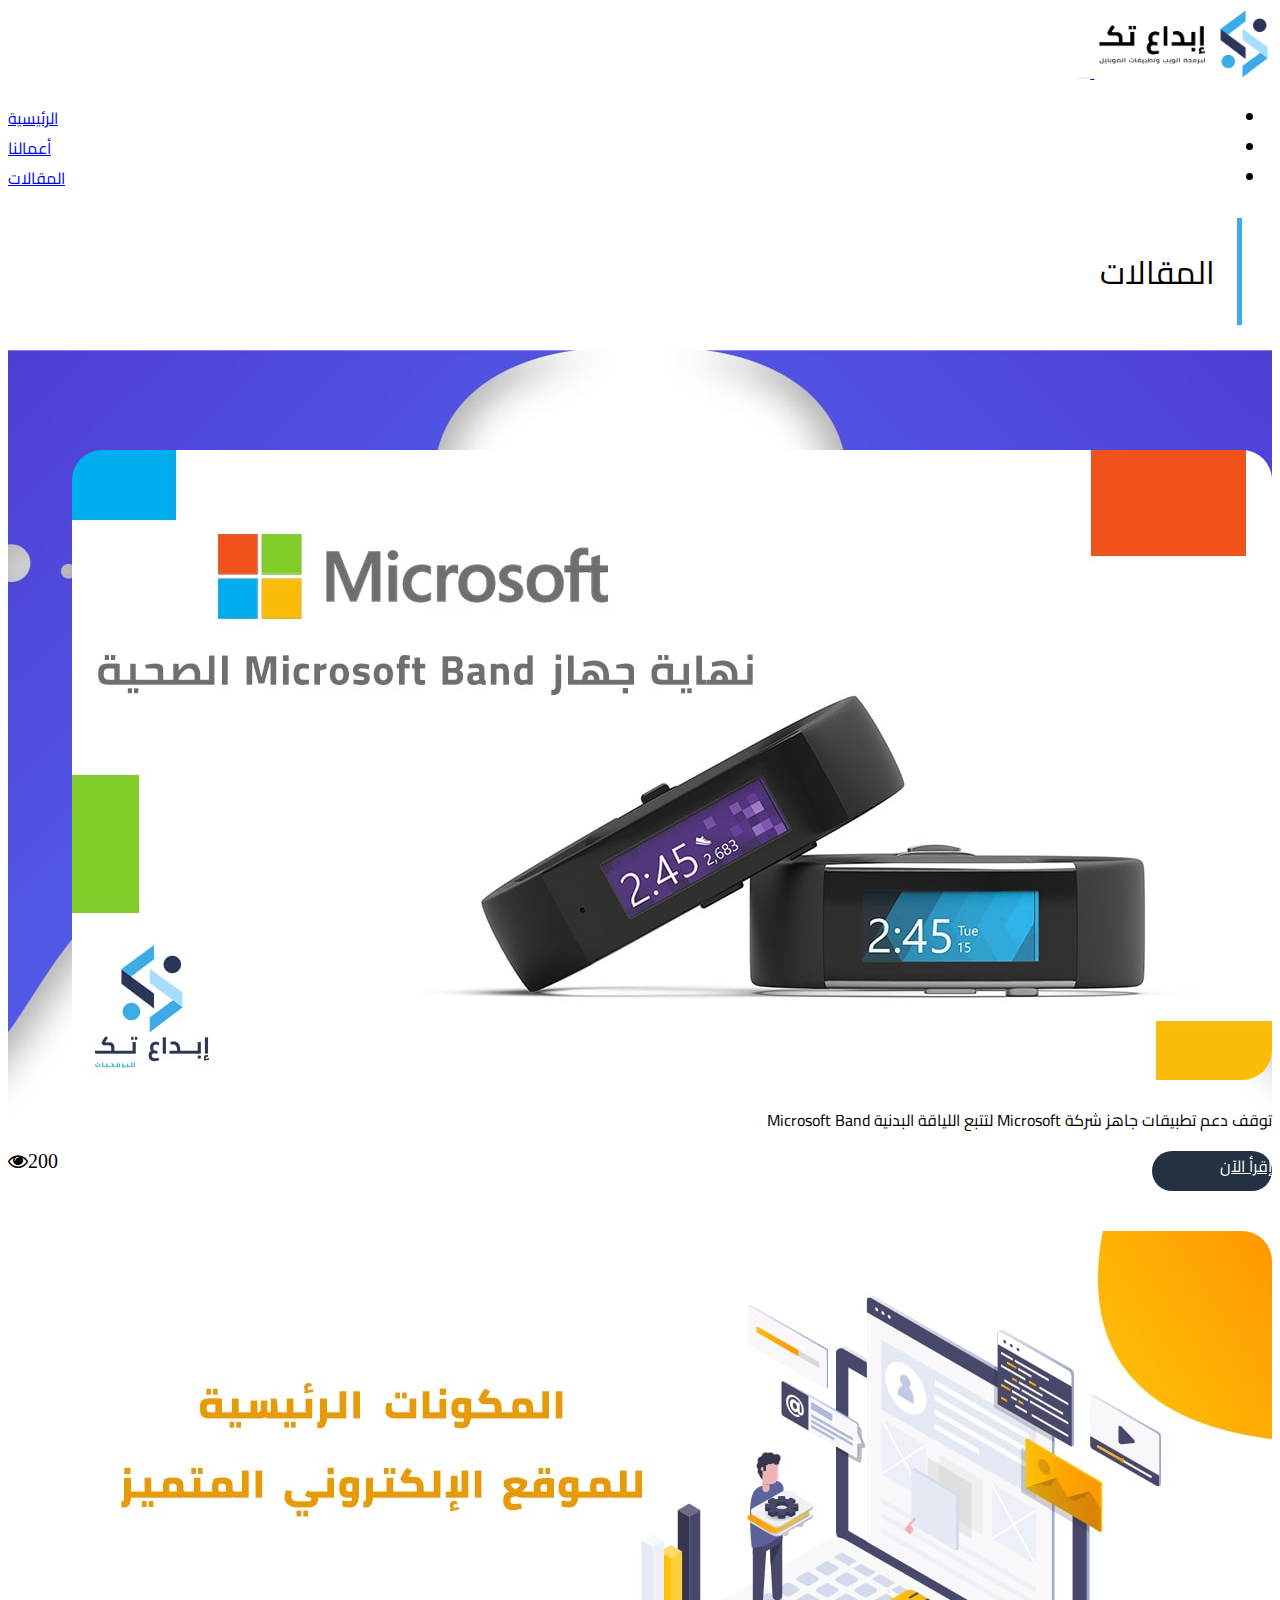
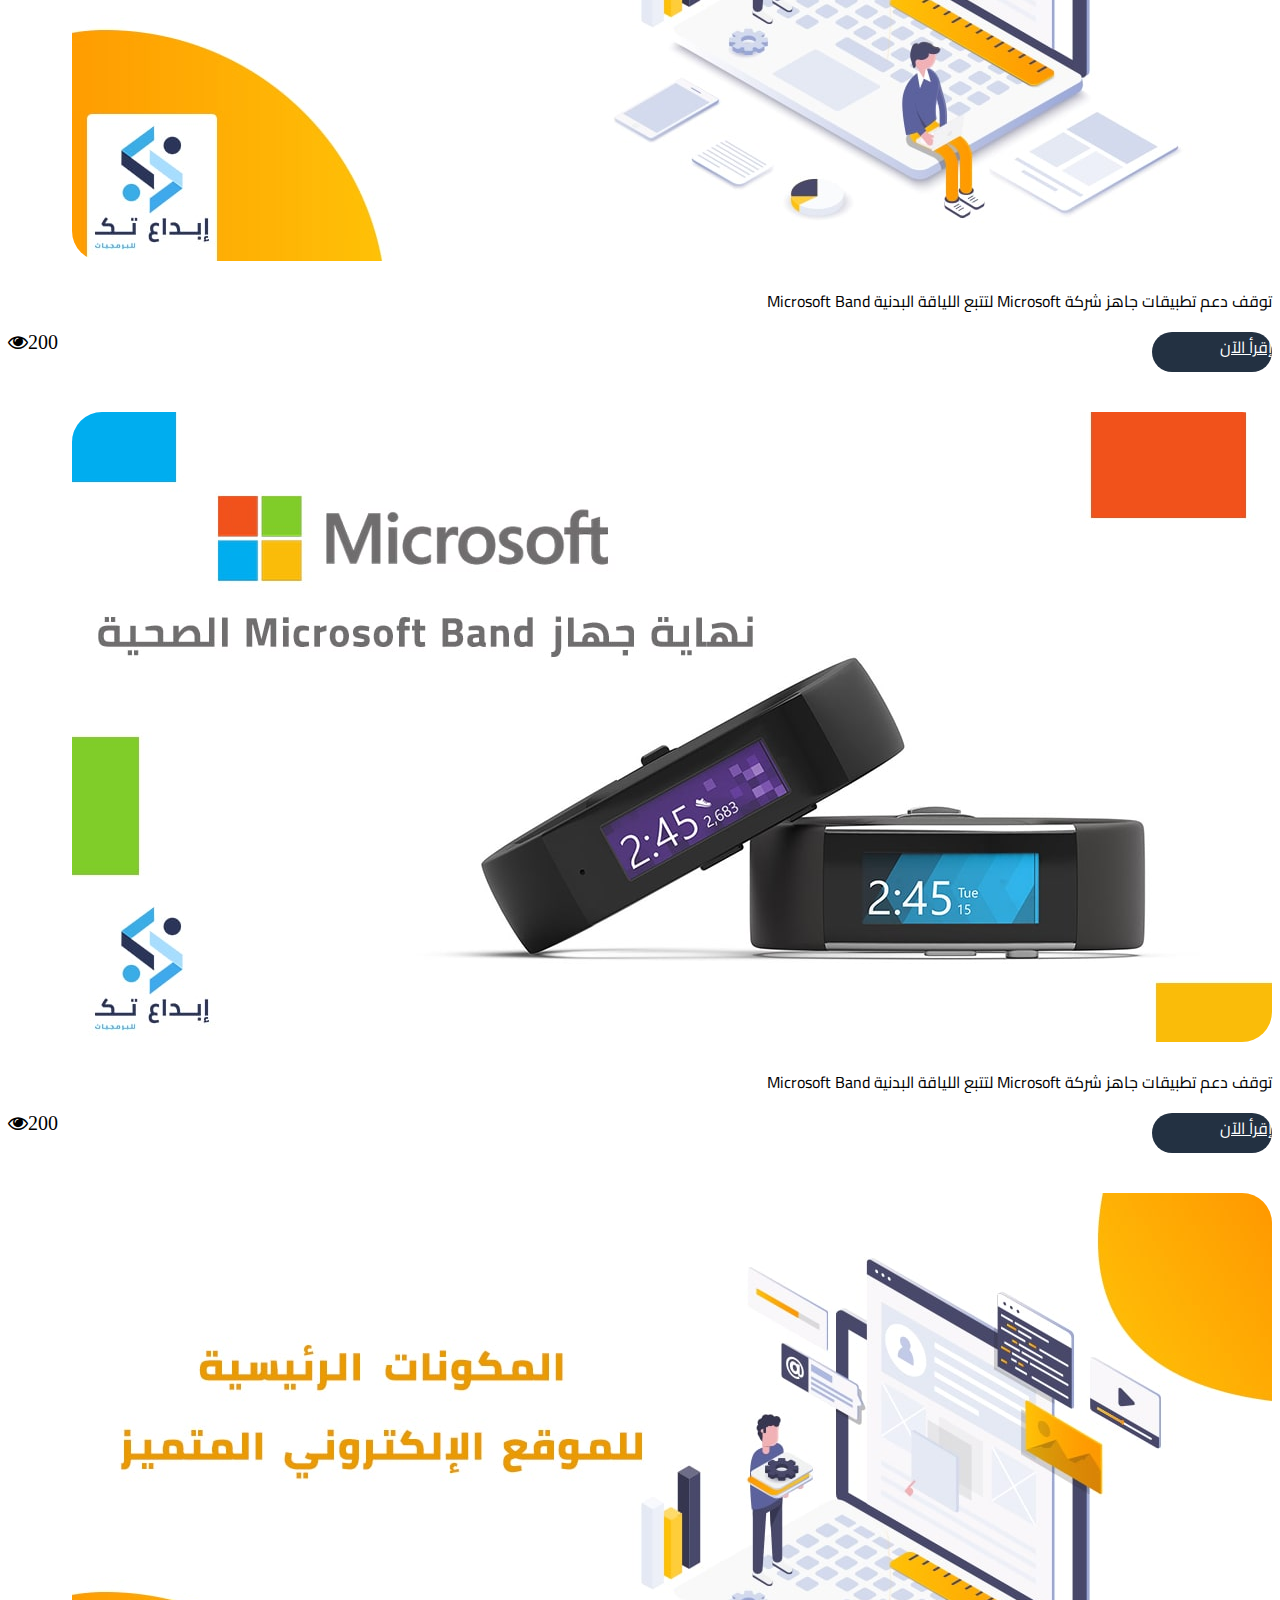
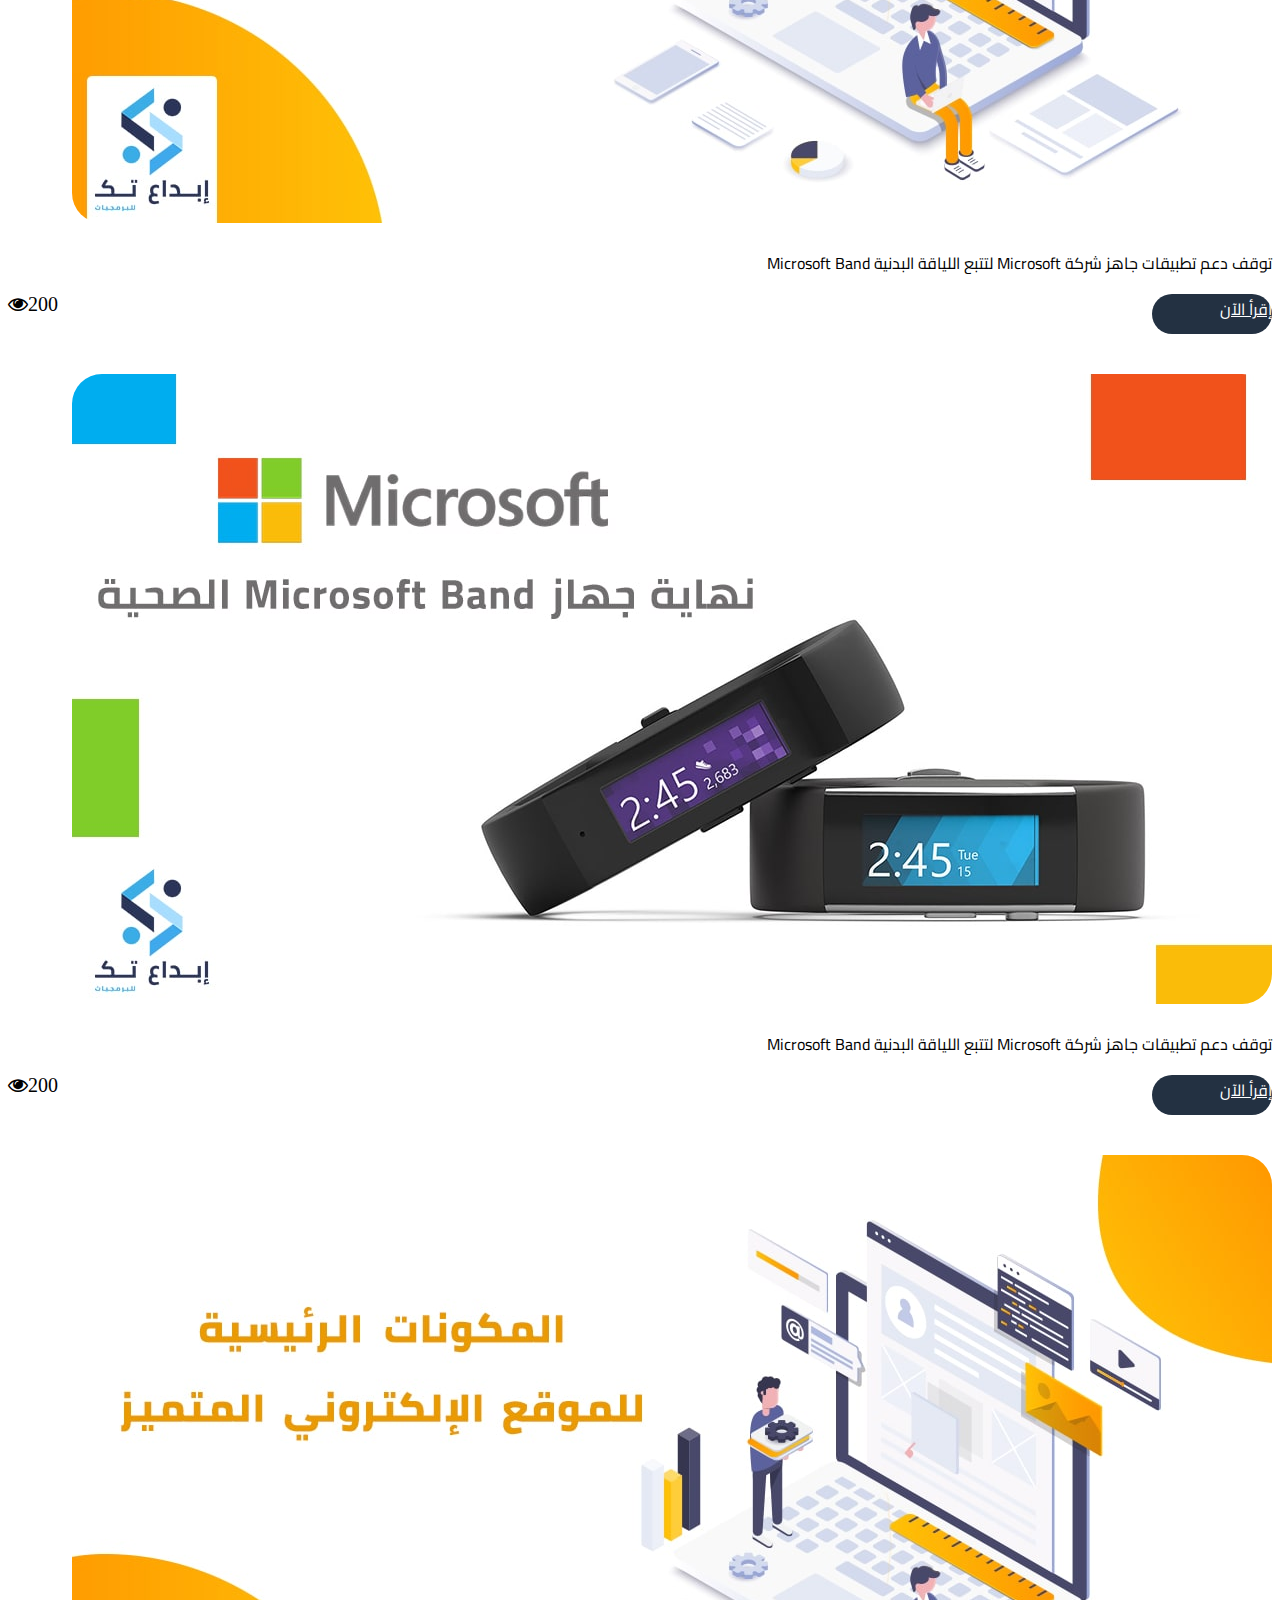
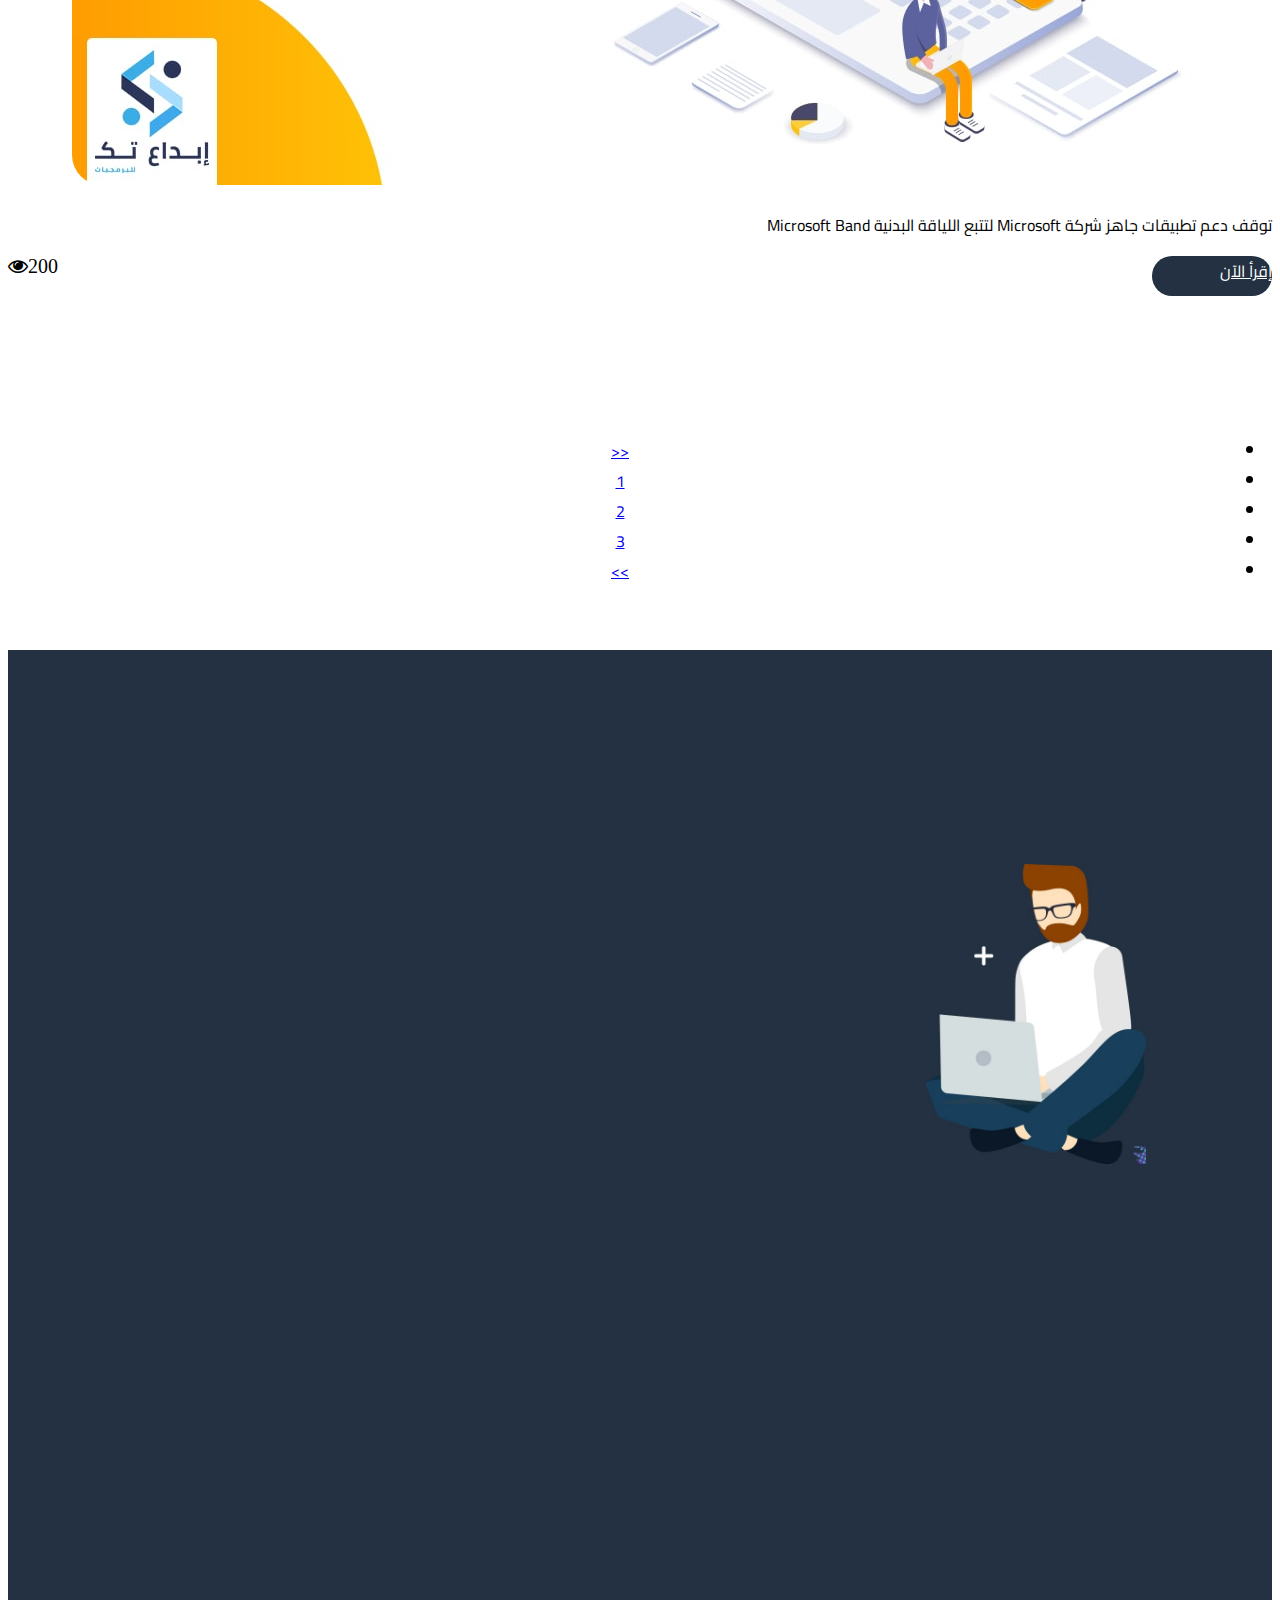
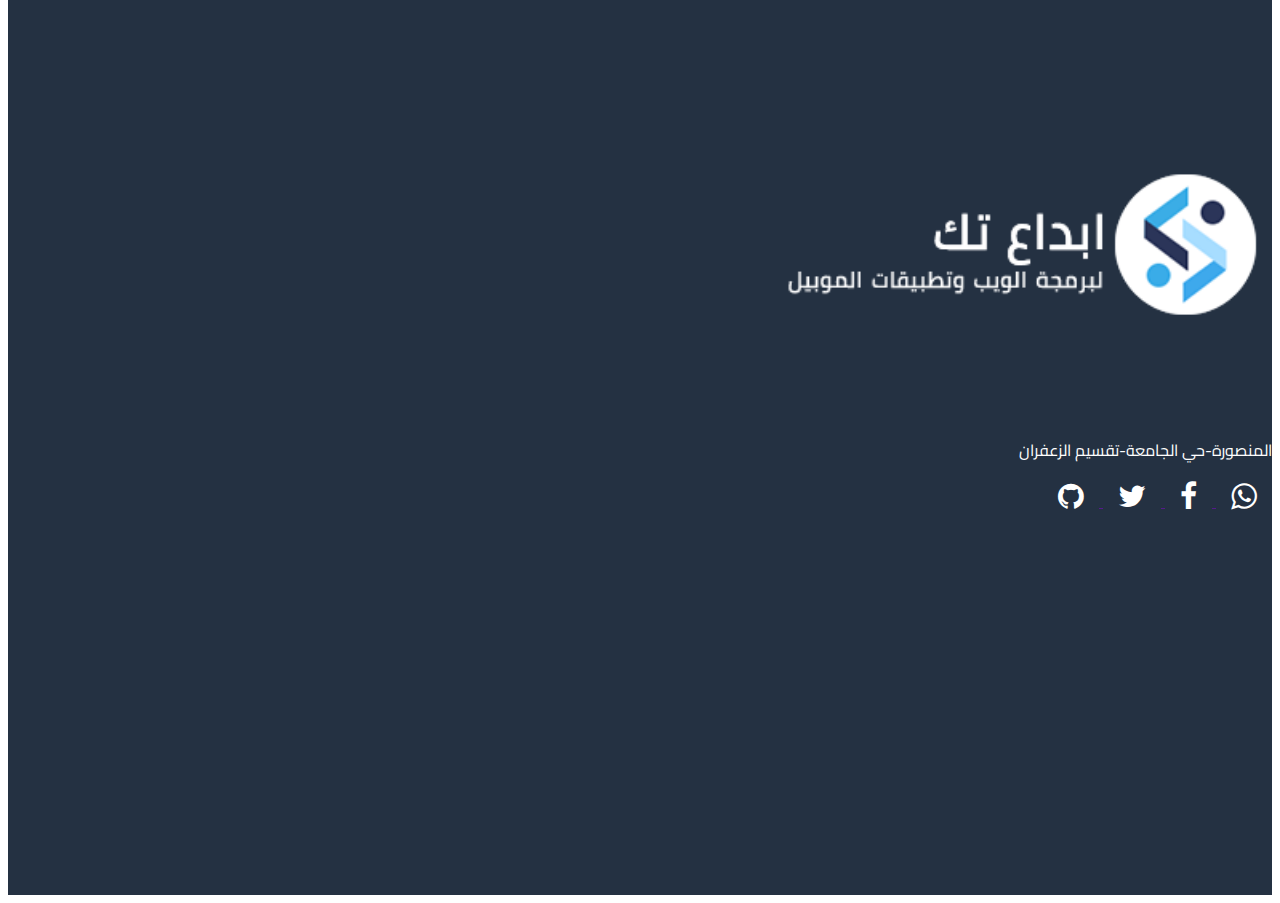
<file: news.html>
<!DOCTYPE html>
<html lang="en" dir="rtl">

<head>
    <meta charset="UTF-8">
    <meta name="viewport" content="width=device-width, initial-scale=1.0">
    <title>المقالات</title>
    <link rel="stylesheet" href="https://cdn.rtlcss.com/bootstrap/v4.2.1/css/bootstrap.min.css"
        integrity="sha384-vus3nQHTD+5mpDiZ4rkEPlnkcyTP+49BhJ4wJeJunw06ZAp+wzzeBPUXr42fi8If" crossorigin="anonymous">
    <link rel="stylesheet" href="css/style.css">
    <link href="https://fonts.googleapis.com/css2?family=Cairo:wght@600&display=swap" rel="stylesheet">
    <link rel="stylesheet" href="https://stackpath.bootstrapcdn.com/font-awesome/4.7.0/css/font-awesome.min.css">
    <link rel="shortcut icon" href="imgs/footer-logo2.png" />


</head>

<body>
    <nav class="navbar navbar-colaps-lg navbar-light bg-light">
        <a class="navbar-brand" href="index.html">
            <img src="imgs/logo2.png" alt="">
        </a>
        <button class="navbar-toggler" type="button" data-toggle="collapse" data-target="#navbarSupportedContent"
            aria-controls="navbarSupportedContent" aria-expanded="false" aria-label="Toggle navigation">
            <span class="navbar-toggler-icon"></span>
        </button>

        <div class="collapse navbar-collapse" id="navbarSupportedContent">
            <ul class="navbar-nav mr-auto">
                <li class="nav-item active">
                    <a class="nav-link" href="index.html">الرئيسية <span class="sr-only">(current)</span></a>
                </li>
                <li class="nav-item">
                    <a class="nav-link" href="our-work.html">أعمالنا</a>
                </li>
                <li class="nav-item">
                    <a class="nav-link" href="news.html" >المقالات</a>
                </li>
            </ul>
        </div>
    </nav>
    <div class="news-h1 our-work-h1">
        <h1>المقالات</h1>
    </div>

    <section class="news-page">
        <div class="container">
            <div class="news-contaier">
                <div class="row">
                    <div class="col-sm-5">
                        <div class="shadow p-3 mb-5 bg-white card card-news ">
                            <img src="imgs/MICROsoft.jpg" class="card-img-top news-img" alt="...">
                            <div class="card-body">
                                <p class="card-text">توقف دعم تطبيقات جاهز شركة Microsoft لتتبع اللياقة البدنية
                                    Microsoft Band</p>
                                <a href="news-details.html" class="btn btn-primary news-btn">إقرأ الآن</a>
                                <i class="fa fa-eye news-seen">200</i>
                            </div>
                        </div>
                    </div>
                    <div class="col-sm-5 offset-sm-2">
                        <div class="shadow p-3 mb-5 bg-white card card-news">
                            <img src="imgs/web.jpg" class="card-img-top news-img" alt="...">
                            <div class="card-body">
                                <p class="card-text">توقف دعم تطبيقات جاهز شركة Microsoft لتتبع اللياقة البدنية
                                    Microsoft Band</p>
                                <a href="news-details.html" class="btn btn-primary  news-btn">إقرأ الآن</a>
                                <i class="fa fa-eye news-seen">200</i>
                            </div>
                        </div>
                    </div>
                </div>
                <div class="row">
                    <div class="col-sm-5">
                        <div class="shadow p-3 mb-5 bg-white card card-news">
                            <img src="imgs/MICROsoft.jpg" class="card-img-top news-img" alt="...">
                            <div class="card-body">
                                <p class="card-text">توقف دعم تطبيقات جاهز شركة Microsoft لتتبع اللياقة البدنية
                                    Microsoft Band</p>
                                <a href="news-details.html" class="btn btn-primary news-btn">إقرأ الآن</a>
                                <i class="fa fa-eye news-seen">200</i>
                            </div>
                        </div>

                    </div>
                    <div class="col-sm-5 offset-sm-2">
                        <div class="shadow p-3 mb-5 bg-white card card-news">
                            <img src="imgs/web.jpg" class="card-img-top news-img" alt="...">
                            <div class="card-body">
                                <p class="card-text">توقف دعم تطبيقات جاهز شركة Microsoft لتتبع اللياقة البدنية
                                    Microsoft Band</p>
                                <a href="news-details.html" class="btn btn-primary  news-btn">إقرأ الآن</a>
                                <i class="fa fa-eye news-seen">200</i>
                            </div>
                        </div>
                    </div>
                </div>

                <div class="row">
                    <div class="col-sm-5">
                        <div class="shadow p-3 mb-5 bg-white card card-news">
                            <img src="imgs/MICROsoft.jpg" class="card-img-top news-img" alt="...">
                            <div class="card-body">
                                <p class="card-text">توقف دعم تطبيقات جاهز شركة Microsoft لتتبع اللياقة البدنية
                                    Microsoft Band</p>
                                <a href="news-details.html" class="btn btn-primary news-btn">إقرأ الآن</a>
                                <i class="fa fa-eye news-seen">200</i>
                            </div>
                        </div>

                    </div>
                    <div class="col-sm-5 offset-sm-2">
                        <div class="shadow p-3 mb-5 bg-white card card-news">
                            <img src="imgs/web.jpg" class="card-img-top news-img" alt="...">
                            <div class="card-body">
                                <p class="card-text">توقف دعم تطبيقات جاهز شركة Microsoft لتتبع اللياقة البدنية
                                    Microsoft Band</p>
                                <a href="news-details.html" class="btn btn-primary  news-btn">إقرأ الآن</a>
                                <i class="fa fa-eye news-seen">200</i>
                            </div>
                        </div>
                    </div>
                </div>
            </div>
        </div>
        <div class="btn-div">
            <nav aria-label="Page navigation example">
                <ul class="pagination justify-content-center">
                    <li class="page-item"><a class="page-link" href="#"><<</a>
                    </li>
                    <li class="page-item"><a class="page-link" href="#">1</a></li>
                    <li class="page-item"><a class="page-link" href="#">2</a></li>
                    <li class="page-item"><a class="page-link" href="#">3</a></li>
                    <li class="page-item"><a class="page-link" href="#">>></a>
                    </li>
                </ul>
            </nav>

        </div>
    </section>



    <!--footer-->
    <section class="footer">
        <div class="container-fluid">
            <div class="row">
                <div class="col-sm-6">
                    <img class="footer-img" src="imgs/footer-vec.jpg" alt="">
                </div>
                <div class="col-sm-6">
                    <div class="footer-content">
                        <img src="imgs/footer-logo3.png" alt="">
                        <p>المنصورة-حي الجامعة-تقسيم الزعفران</p>
                        <a href=""><i class="fa fa-whatsapp"></i> </a>
                        <a href=""><i class="fa fa-facebook"></i> </a>
                        <a href=""><i class="fa fa-twitter"></i> </a>
                        <a href=""><i class="fa fa-github"></i> </a>

                    </div>
                </div>
            </div>
        </div>
    </section>



    <script src="js/script.js"></script>
    <script src="https://code.jquery.com/jquery-3.3.1.slim.min.js"
    integrity="sha384-q8i/X+965DzO0rT7abK41JStQIAqVgRVzpbzo5smXKp4YfRvH+8abtTE1Pi6jizo"
    crossorigin="anonymous"></script>
<script src="https://cdnjs.cloudflare.com/ajax/libs/popper.js/1.14.6/umd/popper.min.js"
    integrity="sha384-ZMP7rVo3mIykV+2+9J3UJ46jBk0WLaUAdn689aCwoqbBJiSnjAK/l8WvCWPIPm49"
    crossorigin="anonymous"></script>
<script src="https://cdn.rtlcss.com/bootstrap/v4.2.1/js/bootstrap.min.js"
    integrity="sha384-a9xOd0rz8w0J8zqj1qJic7GPFfyMfoiuDjC9rqXlVOcGO/dmRqzMn34gZYDTel8k"
    crossorigin="anonymous"></script>
</body>

</html>
</file>
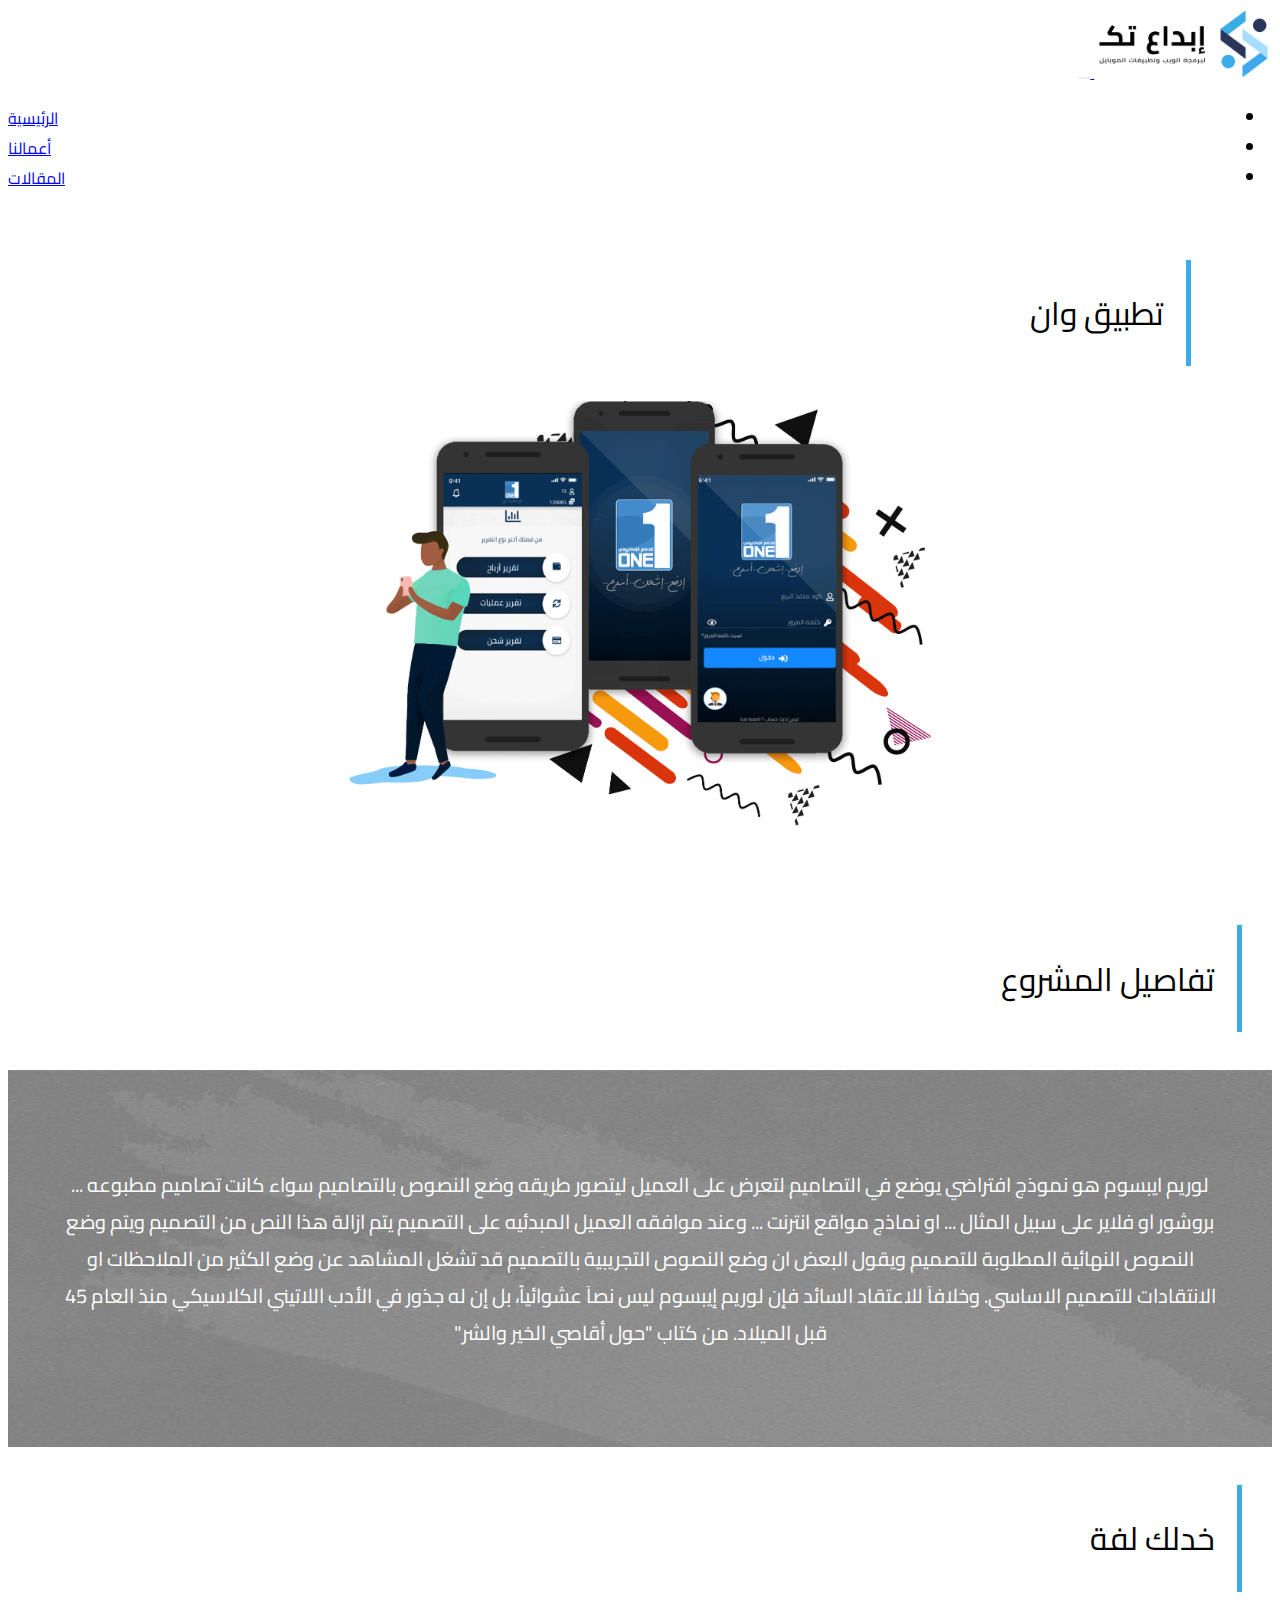
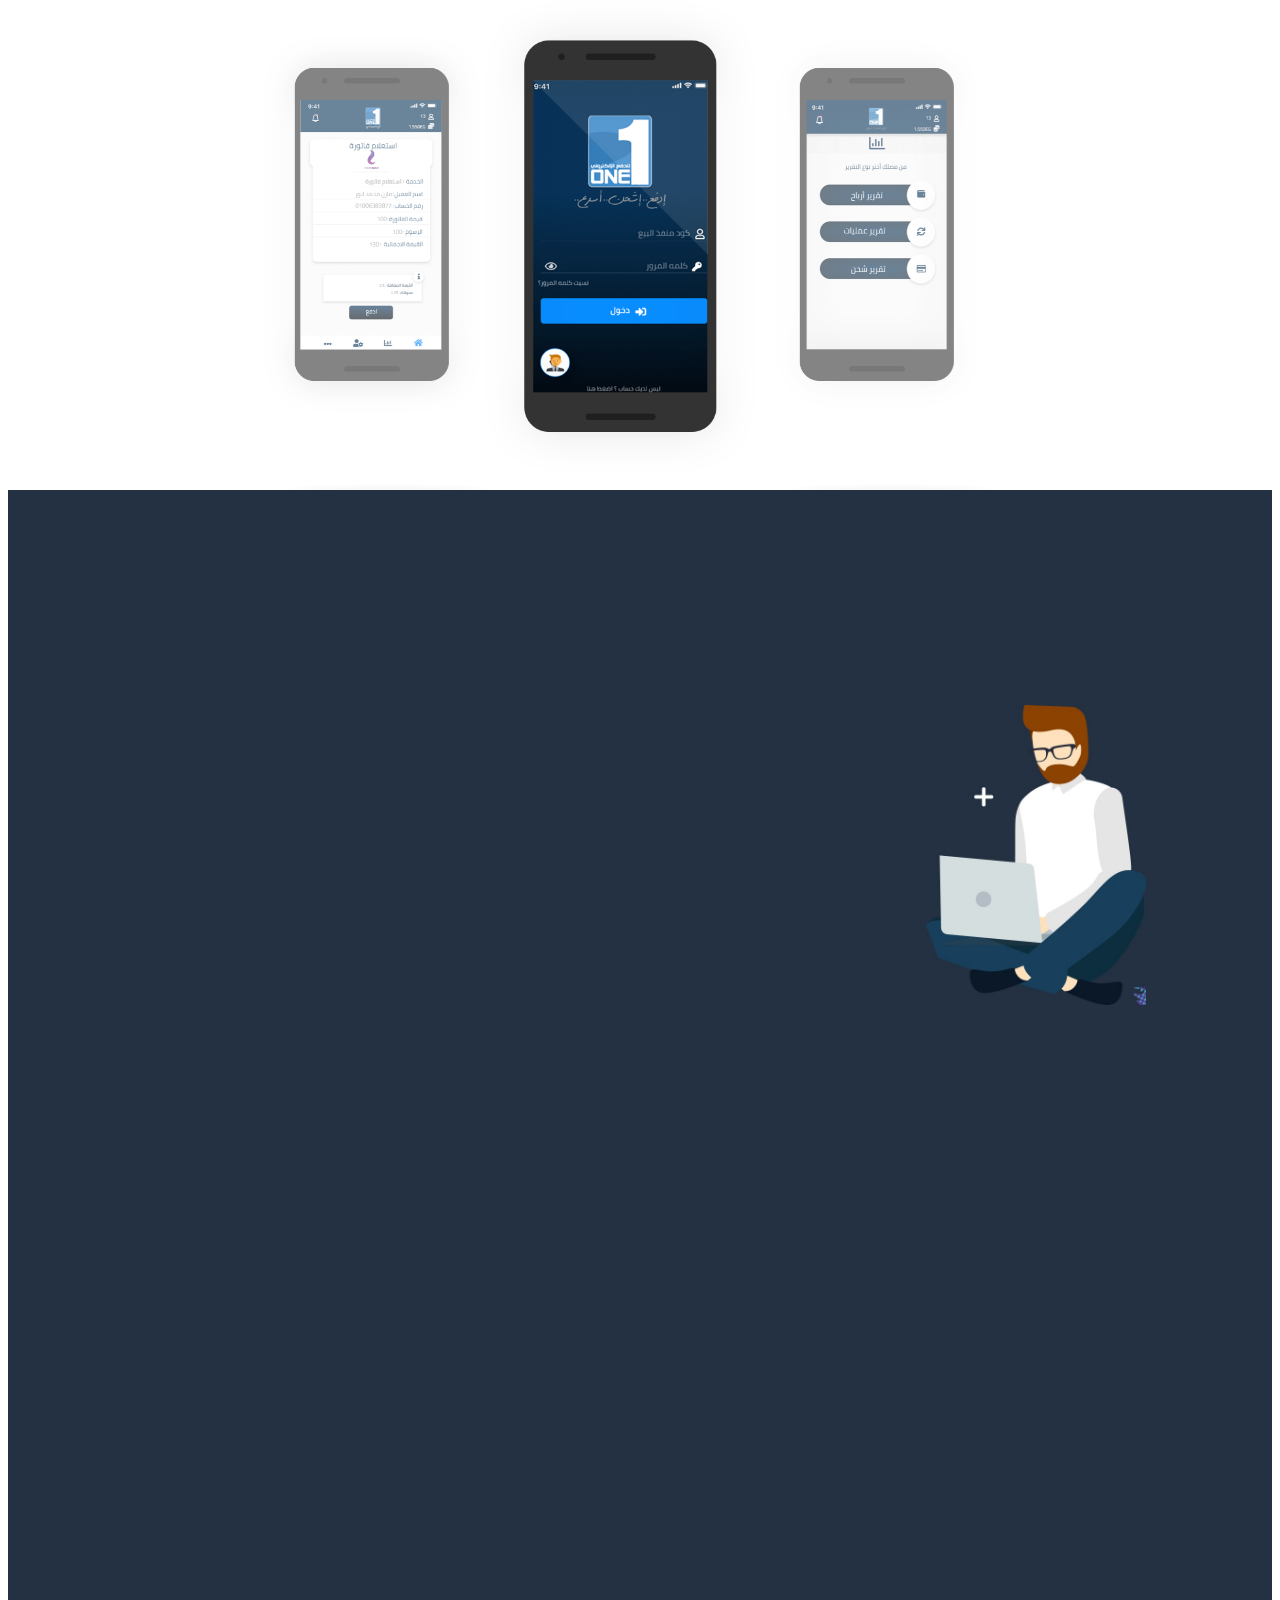
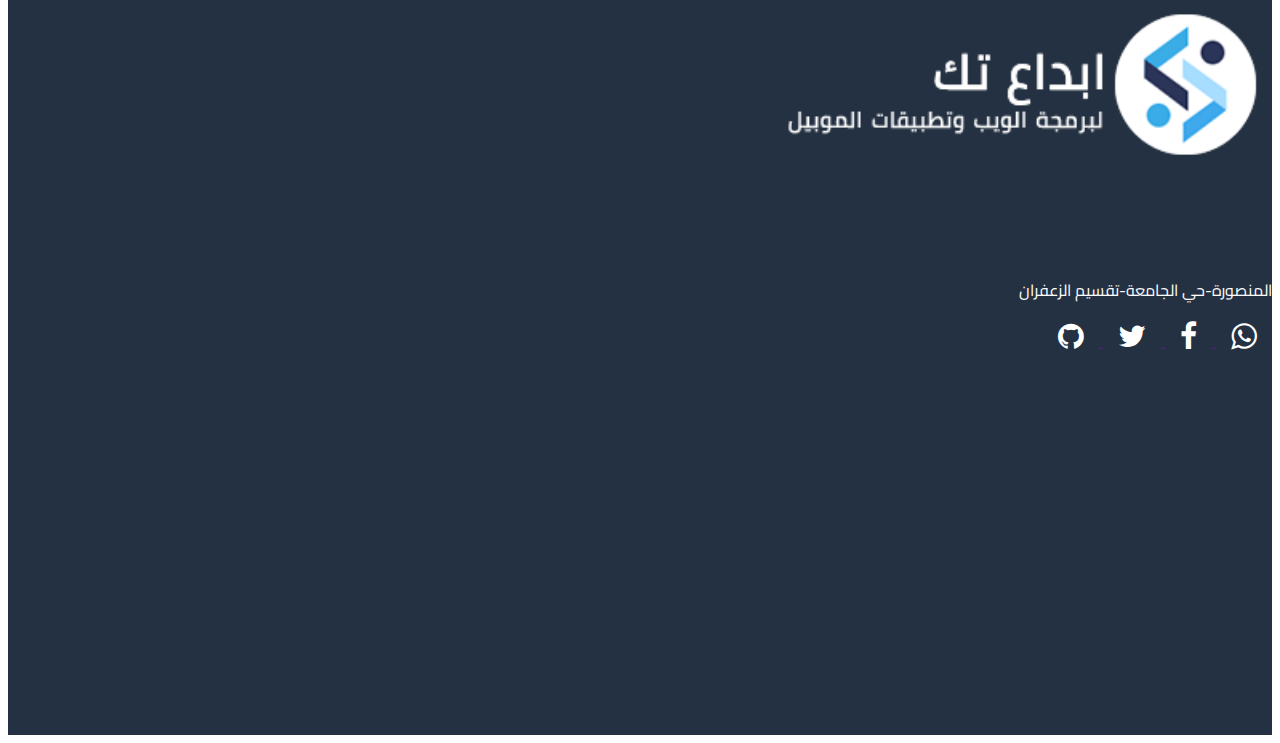
<file: one-app.html>
<!DOCTYPE html>
<html lang="en" dir="rtl">

<head>
    <meta charset="UTF-8">
    <meta name="viewport" content="width=device-width, initial-scale=1.0">
    <title>تطبيق وان</title>

    <!-- Bootstrap CSS -->
    <link rel="stylesheet" href="https://cdn.rtlcss.com/bootstrap/v4.2.1/css/bootstrap.min.css"
        integrity="sha384-vus3nQHTD+5mpDiZ4rkEPlnkcyTP+49BhJ4wJeJunw06ZAp+wzzeBPUXr42fi8If" crossorigin="anonymous">
    <link rel="stylesheet" href="css/style.css">
    <link rel="shortcut icon" href="imgs/footer-logo2.png" />
    <!--font-->
    <link href="https://fonts.googleapis.com/css2?family=Cairo:wght@600&display=swap" rel="stylesheet">
    <link rel="stylesheet" href="https://stackpath.bootstrapcdn.com/font-awesome/4.7.0/css/font-awesome.min.css">




</head>

<body>
    <nav class="navbar navbar-colaps-lg navbar-light bg-light">
        <a class="navbar-brand" href="index.html">
            <img src="imgs/logo2.png" alt="">
        </a>
        <button class="navbar-toggler" type="button" data-toggle="collapse" data-target="#navbarSupportedContent"
            aria-controls="navbarSupportedContent" aria-expanded="false" aria-label="Toggle navigation">
            <span class="navbar-toggler-icon"></span>
        </button>

        <div class="collapse navbar-collapse" id="navbarSupportedContent">
            <ul class="navbar-nav mr-auto">
                <li class="nav-item active">
                    <a class="nav-link" href="index.html">الرئيسية <span class="sr-only">(current)</span></a>
                </li>
                <li class="nav-item">
                    <a class="nav-link" href="our-work.html">أعمالنا</a>
                </li>
                <li class="nav-item">
                    <a class="nav-link" href="news.html">المقالات</a>
                </li>
            </ul>
        </div>
    </nav>

    <section class="over-view">
        <div class="our-work-h1">
            <h1>تطبيق وان</h1>
        </div>
        <img src="imgs/project-preview-header.png" alt="">

    </section>


    <div class="our-work-h1">
        <h1>تفاصيل المشروع</h1>
    </div>
    <section class="details">
        <p>لوريم ايبسوم هو نموذج افتراضي يوضع في التصاميم لتعرض على العميل ليتصور طريقه وضع النصوص بالتصاميم سواء كانت
            تصاميم مطبوعه ... بروشور او فلاير على سبيل المثال ... او نماذج مواقع انترنت ...

            وعند موافقه العميل المبدئيه على التصميم يتم ازالة هذا النص من التصميم ويتم وضع النصوص النهائية المطلوبة
            للتصميم ويقول البعض ان وضع النصوص التجريبية بالتصميم قد تشغل المشاهد عن وضع الكثير من الملاحظات او
            الانتقادات للتصميم الاساسي.

            وخلافاَ للاعتقاد السائد فإن لوريم إيبسوم ليس نصاَ عشوائياً، بل إن له جذور في الأدب اللاتيني الكلاسيكي منذ
            العام 45 قبل الميلاد. من كتاب "حول أقاصي الخير والشر"</p>
    </section>
    <section class="carousel">
        <div class="our-work-h1">
            <h1>خدلك لفة</h1>
        </div>
        <div class="card-carousel">
            <div class="my-card"><img src="imgs/slide-one.png" alt=""></div>
            <div class="my-card"><img src="imgs/Slider-two.png" alt=""></div>
            <div class="my-card"><img src="imgs/slider-three.png" alt=""></div>
            <div class="my-card"><img src="imgs/Slider-four.png" alt=""></div>
            <div class="my-card"><img src="imgs/slide-one.png" alt=""></div>
        </div>


    </section>
    <!--footer-->
    <section class="footer">
        <div class="container-fluid">
            <div class="row">
                <div class="col-sm-6">
                    <img class="footer-img" src="imgs/footer-vec.jpg" alt="">
                </div>
                <div class="col-sm-6">
                    <div class="footer-content">
                        <img src="imgs/footer-logo3.png" alt="">
                        <p>المنصورة-حي الجامعة-تقسيم الزعفران</p>
                        <a href=""><i class="fa fa-whatsapp"></i> </a>
                        <a href=""><i class="fa fa-facebook"></i> </a>
                        <a href=""><i class="fa fa-twitter"></i> </a>
                        <a href=""><i class="fa fa-github"></i> </a>
                    </div>
                </div>
            </div>
        </div>
    </section>







    <script src="https://code.jquery.com/jquery-3.5.1.min.js"
        integrity="sha256-9/aliU8dGd2tb6OSsuzixeV4y/faTqgFtohetphbbj0=" crossorigin="anonymous"></script>
    <script src="https://cdnjs.cloudflare.com/ajax/libs/popper.js/1.14.6/umd/popper.min.js"
        integrity="sha384-ZMP7rVo3mIykV+2+9J3UJ46jBk0WLaUAdn689aCwoqbBJiSnjAK/l8WvCWPIPm49"
        crossorigin="anonymous"></script>
    <script src="https://cdn.rtlcss.com/bootstrap/v4.2.1/js/bootstrap.min.js"
        integrity="sha384-a9xOd0rz8w0J8zqj1qJic7GPFfyMfoiuDjC9rqXlVOcGO/dmRqzMn34gZYDTel8k"
        crossorigin="anonymous"></script>
    <script src="js/card-carousel.js"></script>
</body>

</html>
</file>
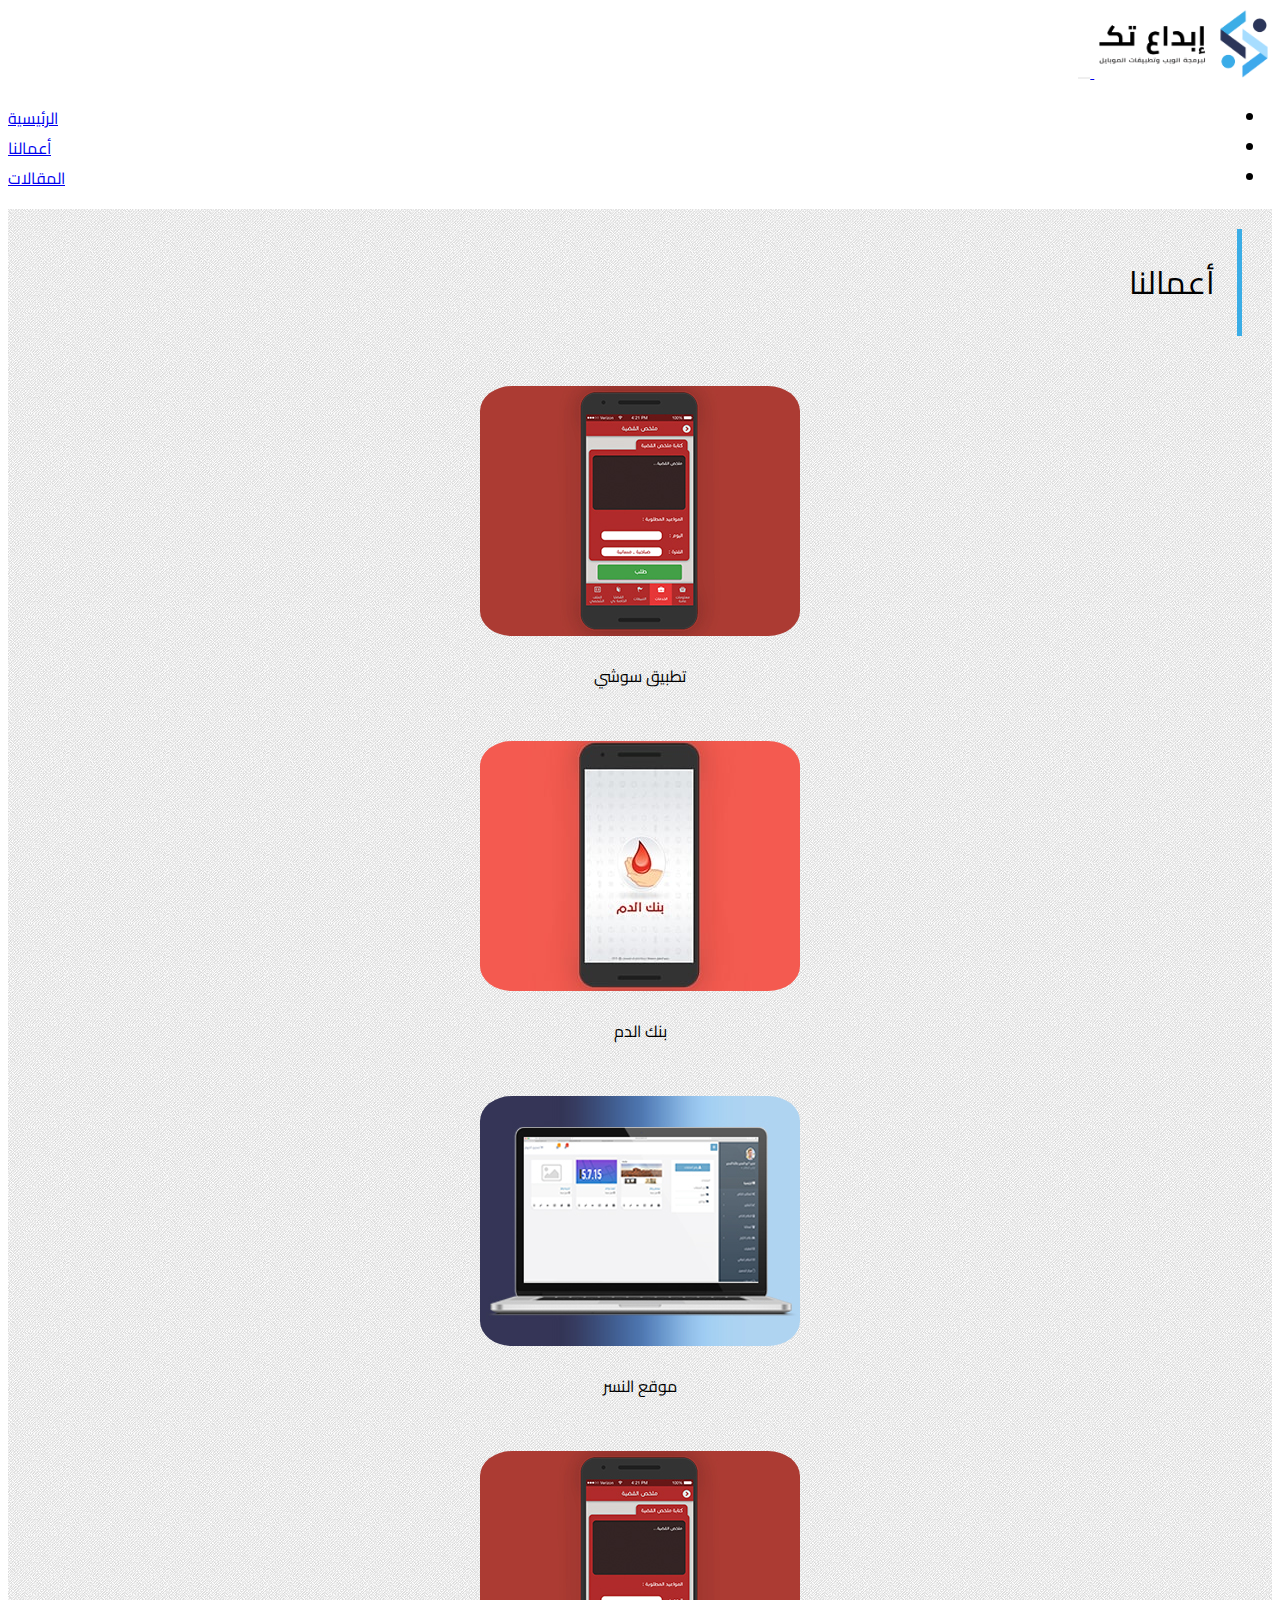
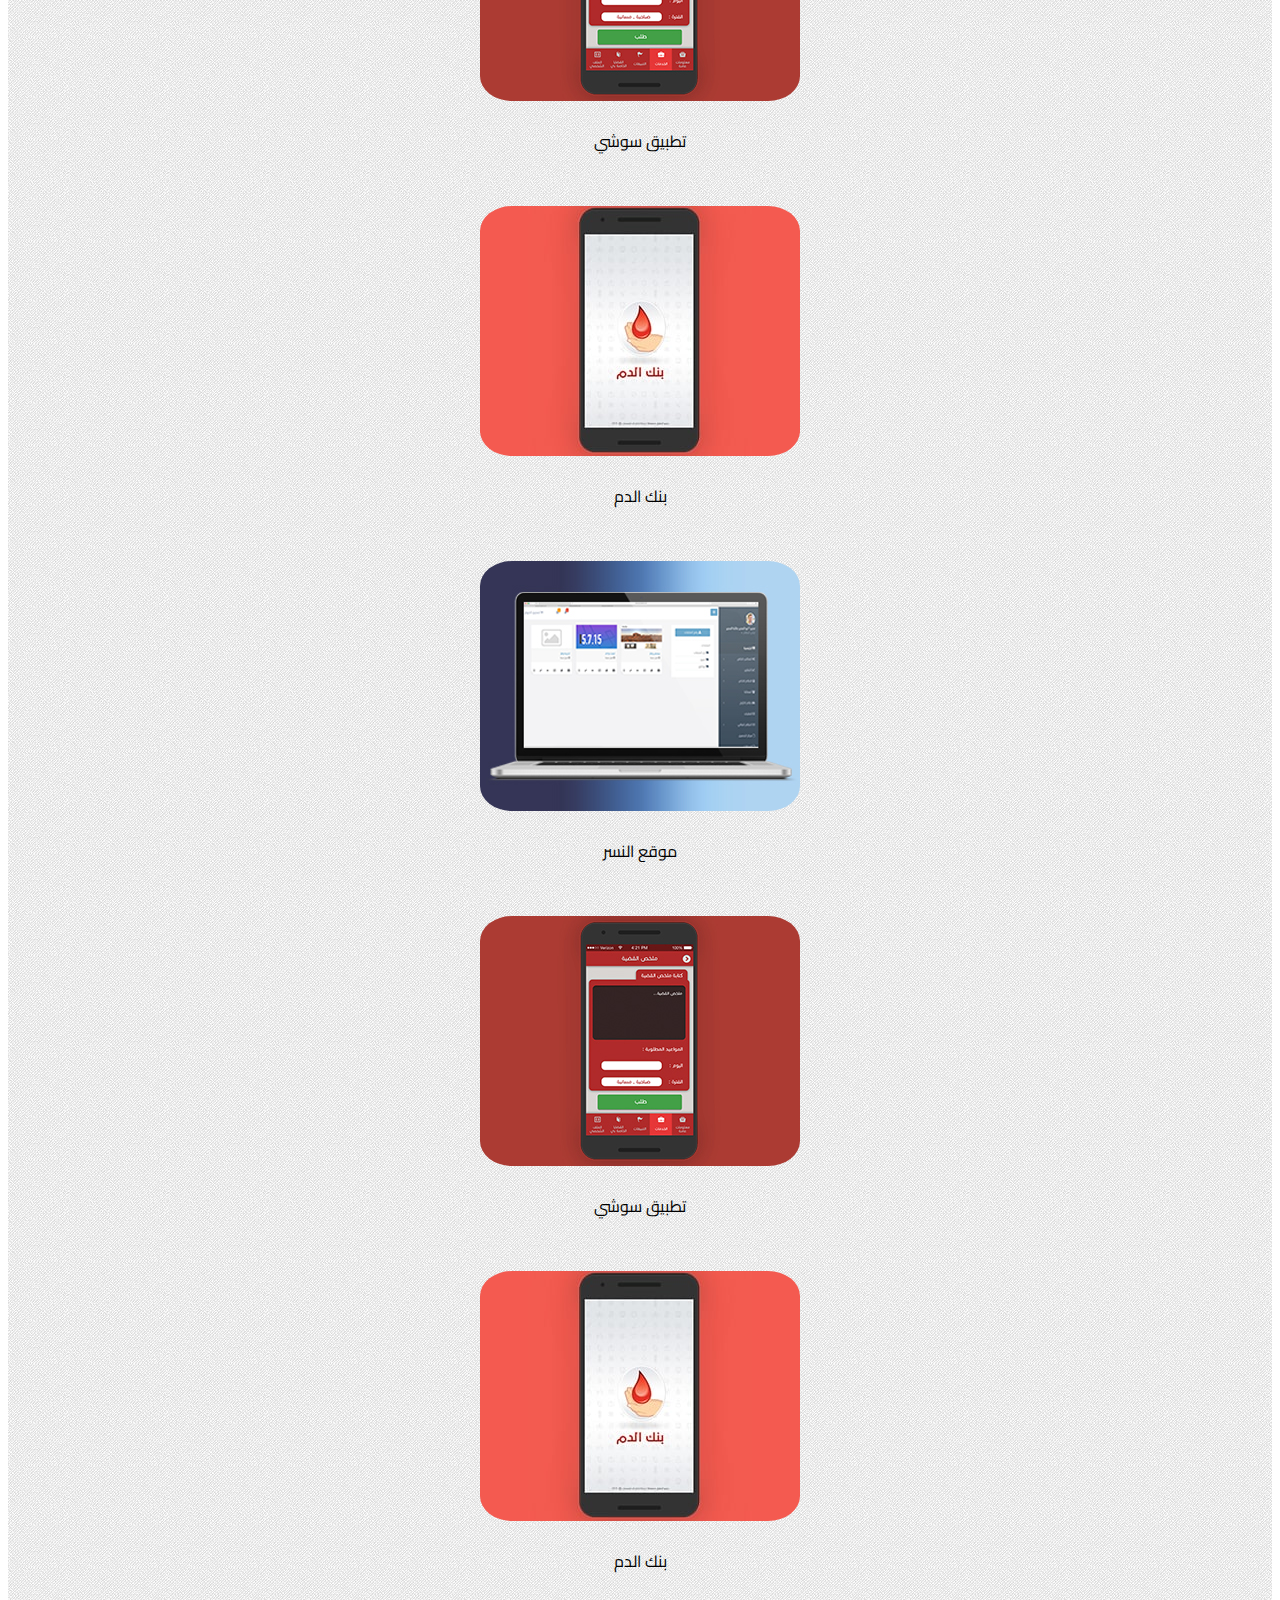
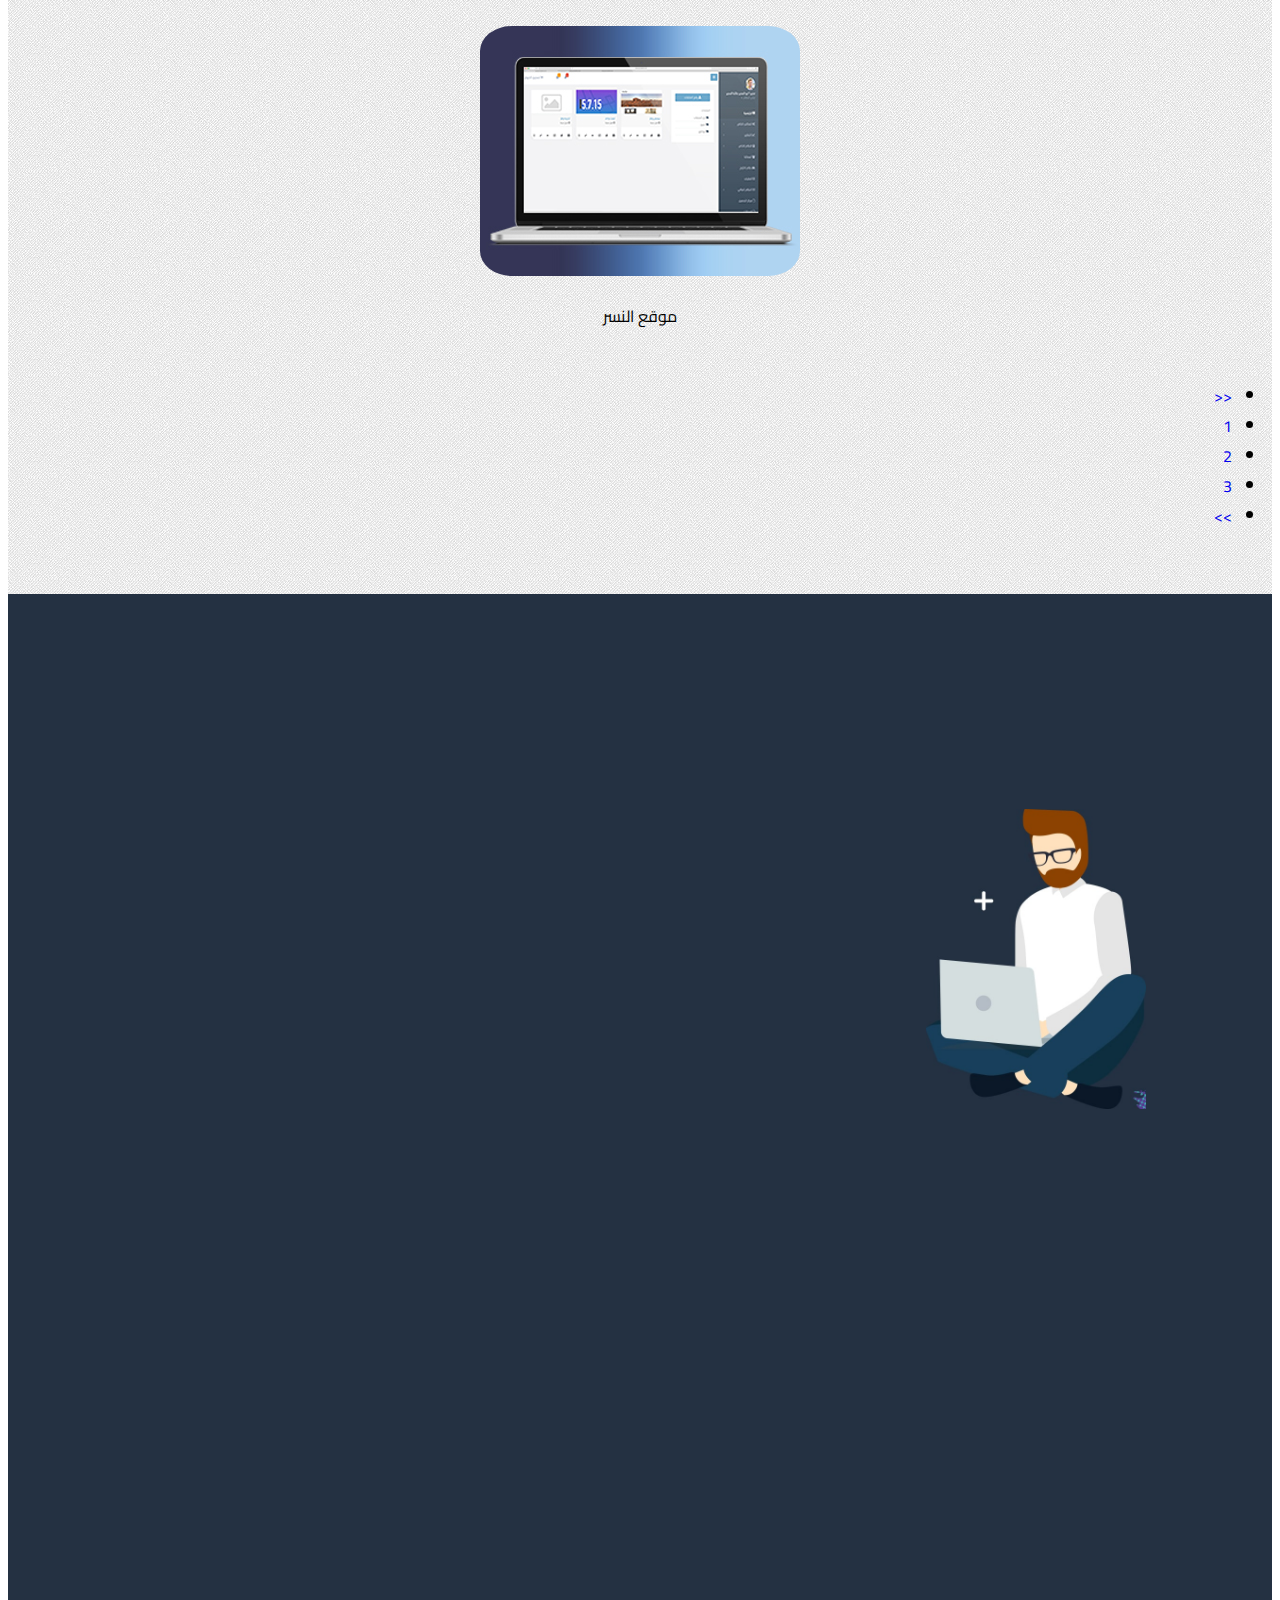
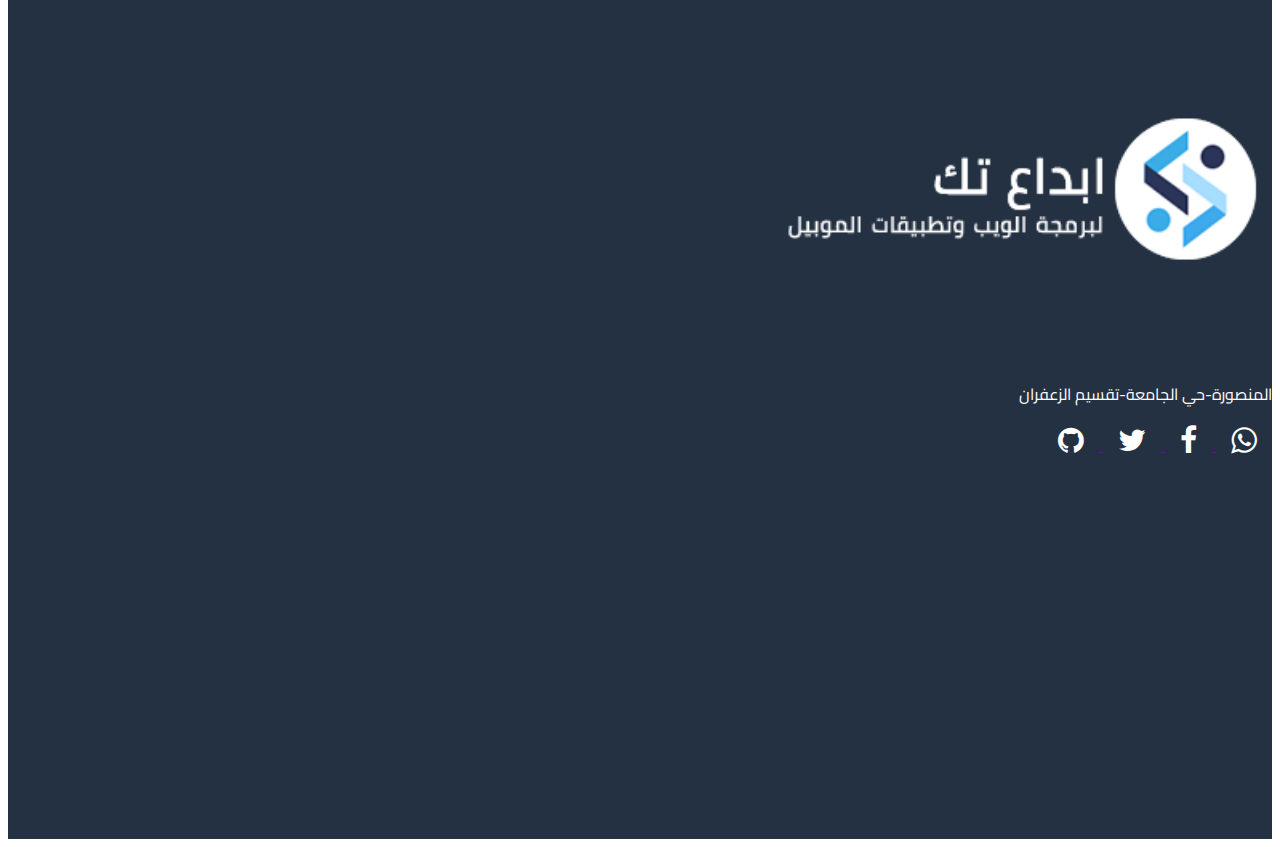
<file: our-work.html>
<!DOCTYPE html>
<html lang="en" dir="rtl">

<head>
    <meta charset="UTF-8">
    <meta name="viewport" content="width=device-width, initial-scale=1.0">
    <title>أعمالنا</title>
    <link rel="shortcut icon" href="imgs/footer-logo2.png" />
    <link rel="stylesheet" href="css/style.css">
    <link href="https://fonts.googleapis.com/css2?family=Cairo:wght@600&display=swap" rel="stylesheet">
    <link rel="stylesheet" href="https://cdn.rtlcss.com/bootstrap/v4.2.1/css/bootstrap.min.css"
        integrity="sha384-vus3nQHTD+5mpDiZ4rkEPlnkcyTP+49BhJ4wJeJunw06ZAp+wzzeBPUXr42fi8If" crossorigin="anonymous">
    <link rel="stylesheet" href="https://stackpath.bootstrapcdn.com/font-awesome/4.7.0/css/font-awesome.min.css">



</head>

<body>
    <nav class="navbar navbar-colaps-lg navbar-light bg-light">
        <a class="navbar-brand" href="index.html">
            <img src="imgs/logo2.png" alt="">
        </a>
        <button class="navbar-toggler" type="button" data-toggle="collapse" data-target="#navbarSupportedContent"
            aria-controls="navbarSupportedContent" aria-expanded="false" aria-label="Toggle navigation">
            <span class="navbar-toggler-icon"></span>
        </button>

        <div class="collapse navbar-collapse" id="navbarSupportedContent">
            <ul class="navbar-nav mr-auto">
                <li class="nav-item active">
                    <a class="nav-link" href="index.html">الرئيسية <span class="sr-only">(current)</span></a>
                </li>
                <li class="nav-item">
                    <a class="nav-link" href="our-work.html">أعمالنا</a>
                </li>
                <li class="nav-item">
                    <a class="nav-link" href="news.html">المقالات</a>
                </li>
            </ul>
        </div>
    </nav>

    <!--our work-->
    <section class="our-work ">
        <div class="our-work-h1">
        <h1 >أعمالنا</h1>
        </div>
        <div class="container">
            <div class="row ">
               
                <div class="col-sm-4">
                    <a href="one-app.html">
                        <div class="card card-our-work">
                            <img src="imgs/3dl.jpg" class="card-img-top card-img-our-work" alt="...">
                            <div class="card-body">
                                <p class="card-text">تطبيق سوشي</p>
                            </div>
                        </div>
                    </a>
                </div>
                <div class="col-sm-4">
                    <a href="one-app.html">
                    <div class="card card-our-work">
                        <img src="imgs/blood-bank.jpg" class="card-img-top card-img-our-work" alt="...">
                        <div class="card-body">
                            <p class="card-text">بنك الدم</p>
                        </div>
                    </div>
                    </a>
                </div>
                <div class="col-sm-4">
                    <a href="one-app.html">
                        <div class="card card-our-work">
                            <img src="imgs/engz.jpg" class="card-img-top card-img-our-work" alt="...">
                            <div class="card-body">
                                <p class="card-text">موقع النسر</p>
                            </div>
                        </div>
                    </a>
                </div>
            </div>

            <div class="row ">
              
                <div class="col-sm-4">
                    <a href="one-app.html">
                        <div class="card card-our-work">
                            <img src="imgs/3dl.jpg" class="card-img-top card-img-our-work" alt="...">
                            <div class="card-body">
                                <p class="card-text">تطبيق سوشي</p>
                            </div>
                        </div>
                    </a>
                </div>
                <div class="col-sm-4">
                    <a href="one-app.html">
                    <div class="card card-our-work">
                        <img src="imgs/blood-bank.jpg" class="card-img-top card-img-our-work" alt="...">
                        <div class="card-body">
                            <p class="card-text">بنك الدم</p>
                        </div>
                    </div>
                    </a>
                </div>
                <div class="col-sm-4">
                    <a href="one-app.html">
                        <div class="card card-our-work">
                            <img src="imgs/engz.jpg" class="card-img-top card-img-our-work" alt="...">
                            <div class="card-body">
                                <p class="card-text">موقع النسر</p>
                            </div>
                        </div>
                    </a>
                </div>
            </div>
            <div class="row">
               
                <div class="col-sm-4">
                    <a href="one-app.html">
                        <div class="card card-our-work">
                            <img src="imgs/3dl.jpg" class="card-img-top card-img-our-work" alt="...">
                            <div class="card-body">
                                <p class="card-text">تطبيق سوشي</p>
                            </div>
                        </div>
                    </a>
                </div>
                <div class="col-sm-4">
                    <a href="one-app.html">
                    <div class="card card-our-work">
                        <img src="imgs/blood-bank.jpg" class="card-img-top card-img-our-work" alt="...">
                        <div class="card-body">
                            <p class="card-text">بنك الدم</p>
                        </div>
                    </div>
                    </a>
                </div>
                <div class="col-sm-4">
                    <a href="one-app.html">
                        <div class="card card-our-work">
                            <img src="imgs/engz.jpg" class="card-img-top card-img-our-work" alt="...">
                            <div class="card-body">
                                <p class="card-text">موقع النسر</p>
                            </div>
                        </div>
                    </a>
                </div>
        </div>
        <nav aria-label="Page navigation example">
            <ul class="pagination justify-content-center">
                <li class="page-item"><a class="page-link" href="#"><<</a></li>
                <li class="page-item"><a class="page-link" href="#">1</a></li>
                <li class="page-item"><a class="page-link" href="#">2</a></li>
                <li class="page-item"><a class="page-link" href="#">3</a></li>
                <li class="page-item"><a class="page-link" href="#">>></a>
                </li>
            </ul>
        </nav>
    </section>



    <!--footer-->
    <section class="footer">
        <div class="container-fluid">
            <div class="row">
                <div class="col-sm-6">
                    <img class="footer-img" src="imgs/footer-vec.jpg" alt="">
                </div>
                <div class="col-sm-6">
                    <div class="footer-content">
                        <img src="imgs/footer-logo3.png" alt="">
                        <p>المنصورة-حي الجامعة-تقسيم الزعفران</p>
                        <a href=""><i class="fa fa-whatsapp"></i> </a>
                        <a href=""><i class="fa fa-facebook"></i> </a>
                        <a href=""><i class="fa fa-twitter"></i> </a>
                        <a href=""><i class="fa fa-github"></i> </a>

                    </div>
                </div>
            </div>
        </div>


    </section>



    <script src="https://code.jquery.com/jquery-3.3.1.slim.min.js"
        integrity="sha384-q8i/X+965DzO0rT7abK41JStQIAqVgRVzpbzo5smXKp4YfRvH+8abtTE1Pi6jizo"
        crossorigin="anonymous"></script>
    <script src="https://cdnjs.cloudflare.com/ajax/libs/popper.js/1.14.6/umd/popper.min.js"
        integrity="sha384-ZMP7rVo3mIykV+2+9J3UJ46jBk0WLaUAdn689aCwoqbBJiSnjAK/l8WvCWPIPm49"
        crossorigin="anonymous"></script>
    <script src="https://cdn.rtlcss.com/bootstrap/v4.2.1/js/bootstrap.min.js"
        integrity="sha384-a9xOd0rz8w0J8zqj1qJic7GPFfyMfoiuDjC9rqXlVOcGO/dmRqzMn34gZYDTel8k"
        crossorigin="anonymous"></script>
</body>

</html>
</file>
<file: css/style.css>
*{
    font-family: 'Cairo', sans-serif ;
}
/* navBAr*/
.navbar-brand img{
    height: 70px;
}
.nav-item{
    text-align: left;

}
.navbar-toggler{
    border: none !important;
}
.navbar-toggler-icon {
    background-image: url("data:image/svg+xml;charset=utf8,%3Csvg viewBox='0 0 32 32' xmlns='http://www.w3.org/2000/svg'%3E%3Cpath stroke='rgb(90,185,233)' stroke-width='2' stroke-linecap='round' stroke-miterlimit='10' d='M4 8h24M4 16h24M4 24h24'/%3E%3C/svg%3E") !important;
}
button.navbar-toggler:focus{
    outline: none ;
}
/*slogan*/
.slogan-img{
    background-image: url(../imgs/header-side.jpg);
    background-repeat: no-repeat;
}
.slogan img{
    margin-top: 50px;
    max-width: 100%;

}
.slogan-img h1{
    margin: 200px 20px;
    font-size: 40px;
    

}

/*About-us*/
.about-us{
    width: 80%;
    margin: auto;
}
.header{
    text-align: center;
    margin: 20px;
    font-family: 'Cairo', sans-serif !important;
}
.about-us img{
    max-width: 100%;
}
.about-us hr{
    width: 100px;
    color: #3aade6;
    height: 10px;
}
.line{
    width: 100px;
    background-color: #3aade6;
    height: 3px;
    margin: 10px auto 70px auto ;
}
.text{
    padding-top: 100px !important;
}
.text h4{
    line-height: 150% !important;

}

/*for you*/
.for-you{
    background-image: url(../imgs/we-offer.png);
    background-repeat: no-repeat;
    background-size: cover;
    background-position: center;
}
.owl-carousel{
    padding-top: 5%;
    }

.card-img-top.card-img-for-you{
    padding: 40px 70px 20px 70px;
    height: 180px;
}
.card.card-for-you{
    margin: 5%;
    border-radius: 10%;
    padding: 5px;
    height: 450px;
}
.owl-nav{
    text-align: center;
    font-size: 40px;
}
.owl-prev, .owl-next{
    margin:20px 30px  !important; 
}
.owl-next:focus,.owl-prev:focus{
    outline: none;
}
.owl-carousel a{
    text-decoration: none;
}
.card h5{
    text-align: center;
}
.card p{
    color: black;
}


/*our work*/

.our-work{
    background-image: url(../imgs/bg30-Ar1web.gif);
    padding-top: 20px;
}
.our-work>.container>.row a{
    text-decoration: none;
}
.our-work a{
    text-decoration: none;
}
.card.card-our-work{
    border-radius: 10%;
    max-width: 100%;
    margin:50px 10px;
    text-align: center;
}


.card-img-top.card-img-our-work{
    border-radius: 10%;
}

.our-work-btn{
    width: 25%;
    min-width: 200px;
    height: 50px;
    margin: 50px ;
    border-radius: 25px;
    color: white;
    background-color:#233142 ;

}
.btn-div{
    max-width: 100%;
    text-align: center;
}
.news-contaier{
    padding: 100px  0px;
}


/*news*/
.card-news{
    width:  100%;
    border-radius: 30px;
    margin-bottom:40px;
}

.news-img{
    border-radius: 30px
}
.news-btn{
    display: inline-block;
    min-width:120px;
    height: 40px;
    border-radius: 25px;
    color: white;
    background-color:#233142 ;
}
.fa.fa-eye.news-seen{
    float: left;
    font-size: 20px;
}


/* Our Customer*/
.our-customer{
    background-image: url(../imgs/our-client-bg.jpg);
    background-repeat: no-repeat;
    background-size: cover;
    background-position: center;

}

.our-customer-carousel{
    padding: 5% 13% 0 13%;
}

/*footer*/

.footer{
    background-image: url(../imgs/footer.jpg);
    background-repeat: no-repeat;
    background-size: cover;
    background-position: center;
}
.footer-img{
    margin: 17% 10%;
    height: 300px;
}

.footer-content{
    padding: 30% 0;
    color: white;
}
.footer-content img{
width: 40%;
margin-bottom: 7%;
}
.footer-content i{
    color: white;
    font-size: 30px;
    margin: 0 15px;
}


/* our work page*/

.pagination{
    margin: 0;
    padding-bottom: 5%;
}
.our-work-h1{
    padding: 2px 22px;
    border-right:5px solid  #3aade6;
    margin-right:30px ;

}
.our-work-h1 h1{
    font-weight: initial;
}

/*news page*/
.news-page{
    background-image: url(../imgs/articles.jpg);
    background-repeat: no-repeat;
    background-position-x: center;
    margin-top: 2%;
}
.news-h1{
    margin-top: 2%;
}

/*one app page*/
.over-view{
    padding: 4%;
}
.over-view img{
    display: block;
    margin: 3% auto;
    width: 50%;
}

.details{
    background-image: url(../imgs/details-bg.png);
    text-align: center;
    padding: 6% 4%;
    margin:3% 0;
    font-size: 20px;
    color: white;
}
/*carousel2 


*/
.card-carousel {
    display: flex;
    align-items: center;
    justify-content: center;
    position: relative;
  }
  
  .card-carousel .my-card {
    position: relative;
    z-index: 1;
    -webkit-transform: scale(0.6) translateY(-2rem);
    transform: scale(0.6) translateY(-2rem);
    opacity: 0;
    cursor: pointer;
    pointer-events: none;
    transition: 1s;
  }
  
  .card-carousel .my-card:after {
    content: '';
    position: absolute;
    height: 2px;
    width: 100%;
    border-radius: 100%;
    background-color: rgba(0,0,0,0.3);
    bottom: -5rem;
    -webkit-filter: blur(4px);
    filter: blur(4px);
  }
  
  .card-carousel .my-card.active {
    z-index: 3;
    -webkit-transform: scale(1) translateY(0) translateX(0);
    transform: scale(1) translateY(0) translateX(0);
    opacity: 1;
    pointer-events: auto;
    transition: 1s;
  }
  
  .card-carousel .my-card.prev, .card-carousel .my-card.next {
    z-index: 2;
    -webkit-transform: scale(0.8) translateY(-1rem) translateX(0);
    transform: scale(0.8) translateY(-1rem) translateX(0);
    opacity: 0.6;
    pointer-events: auto;
    transition: 1s;
  }
.card-carousel{
    overflow: hidden;
}
.my-card img{
    max-width: 115%;
}





/*news details page*/

.news-details{
    background-image: url(../imgs/bg30-Ar1web.gif);
}
.news-details-card img{
    width: 50%;
    margin: 4% 25%;

}
.news-details-card p{
    font-size: 140%;
    line-height: 250%;
    margin: 20px;
}
</file>
